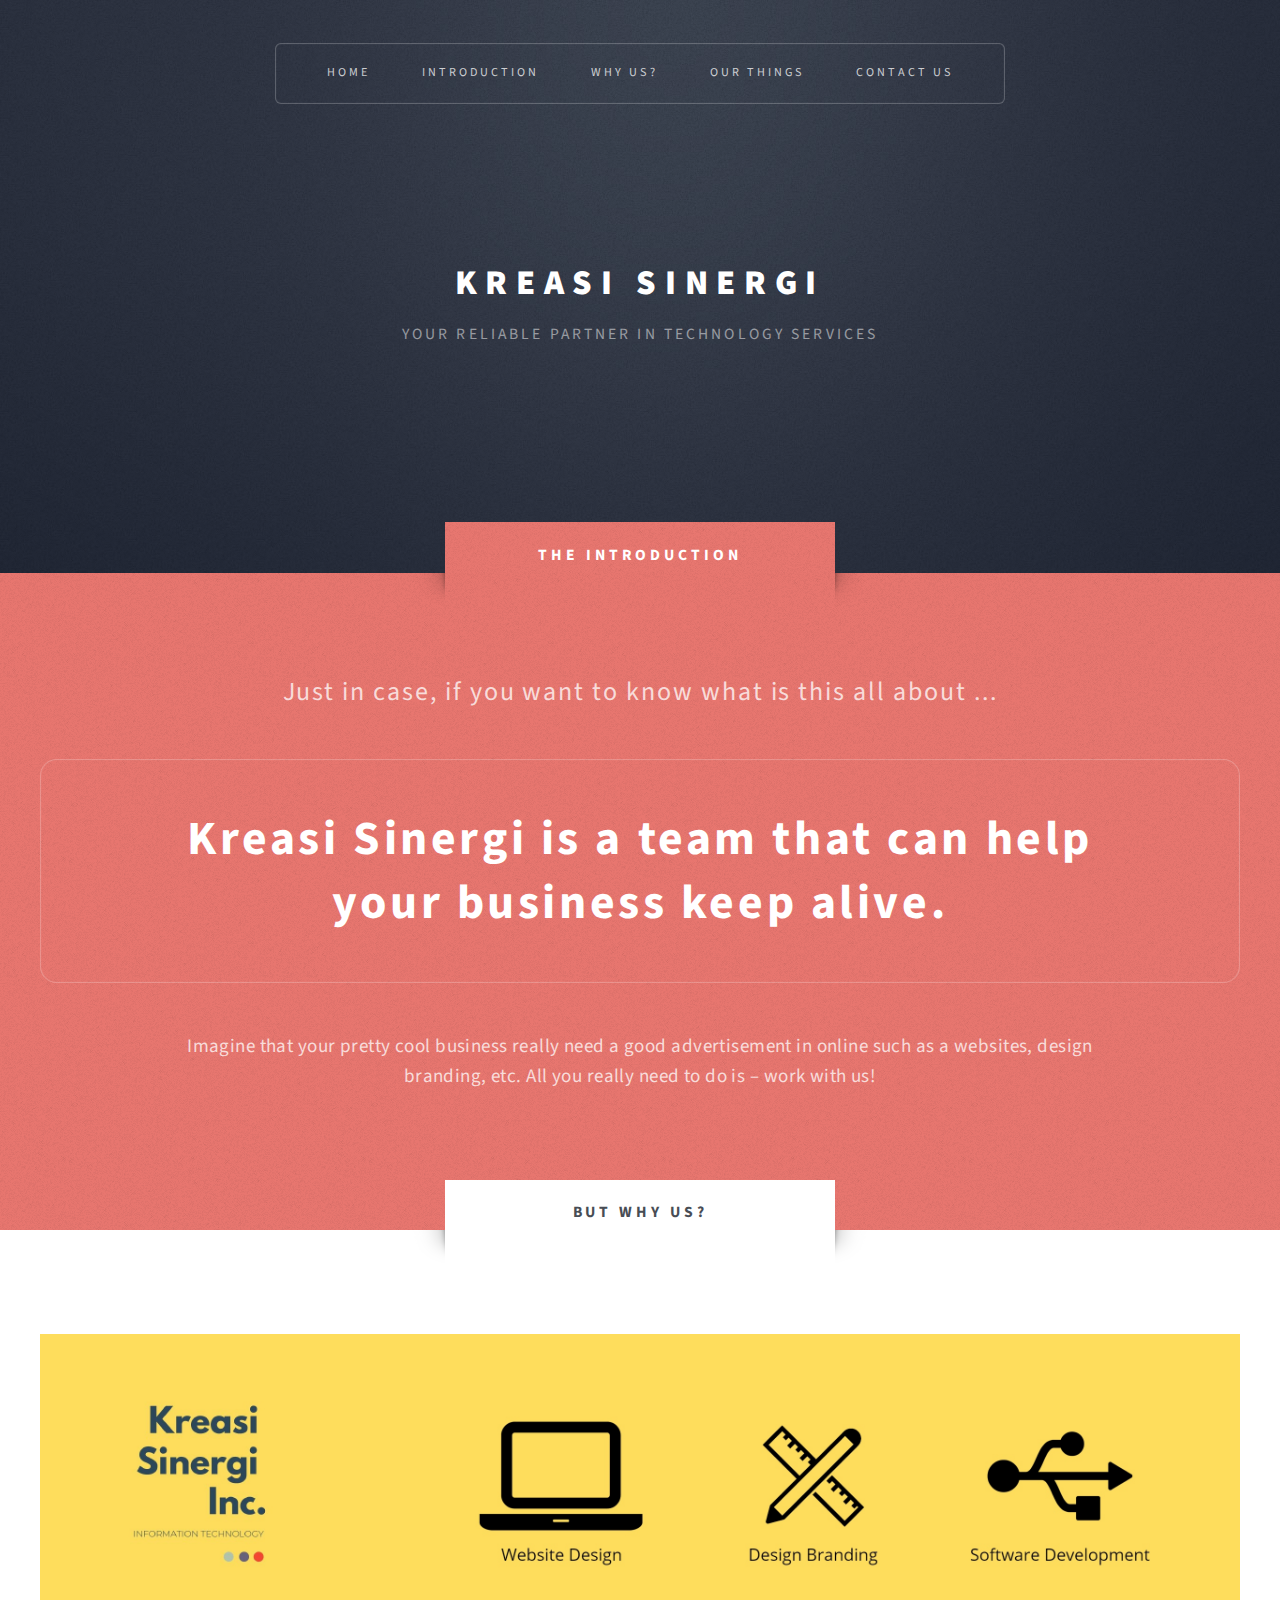
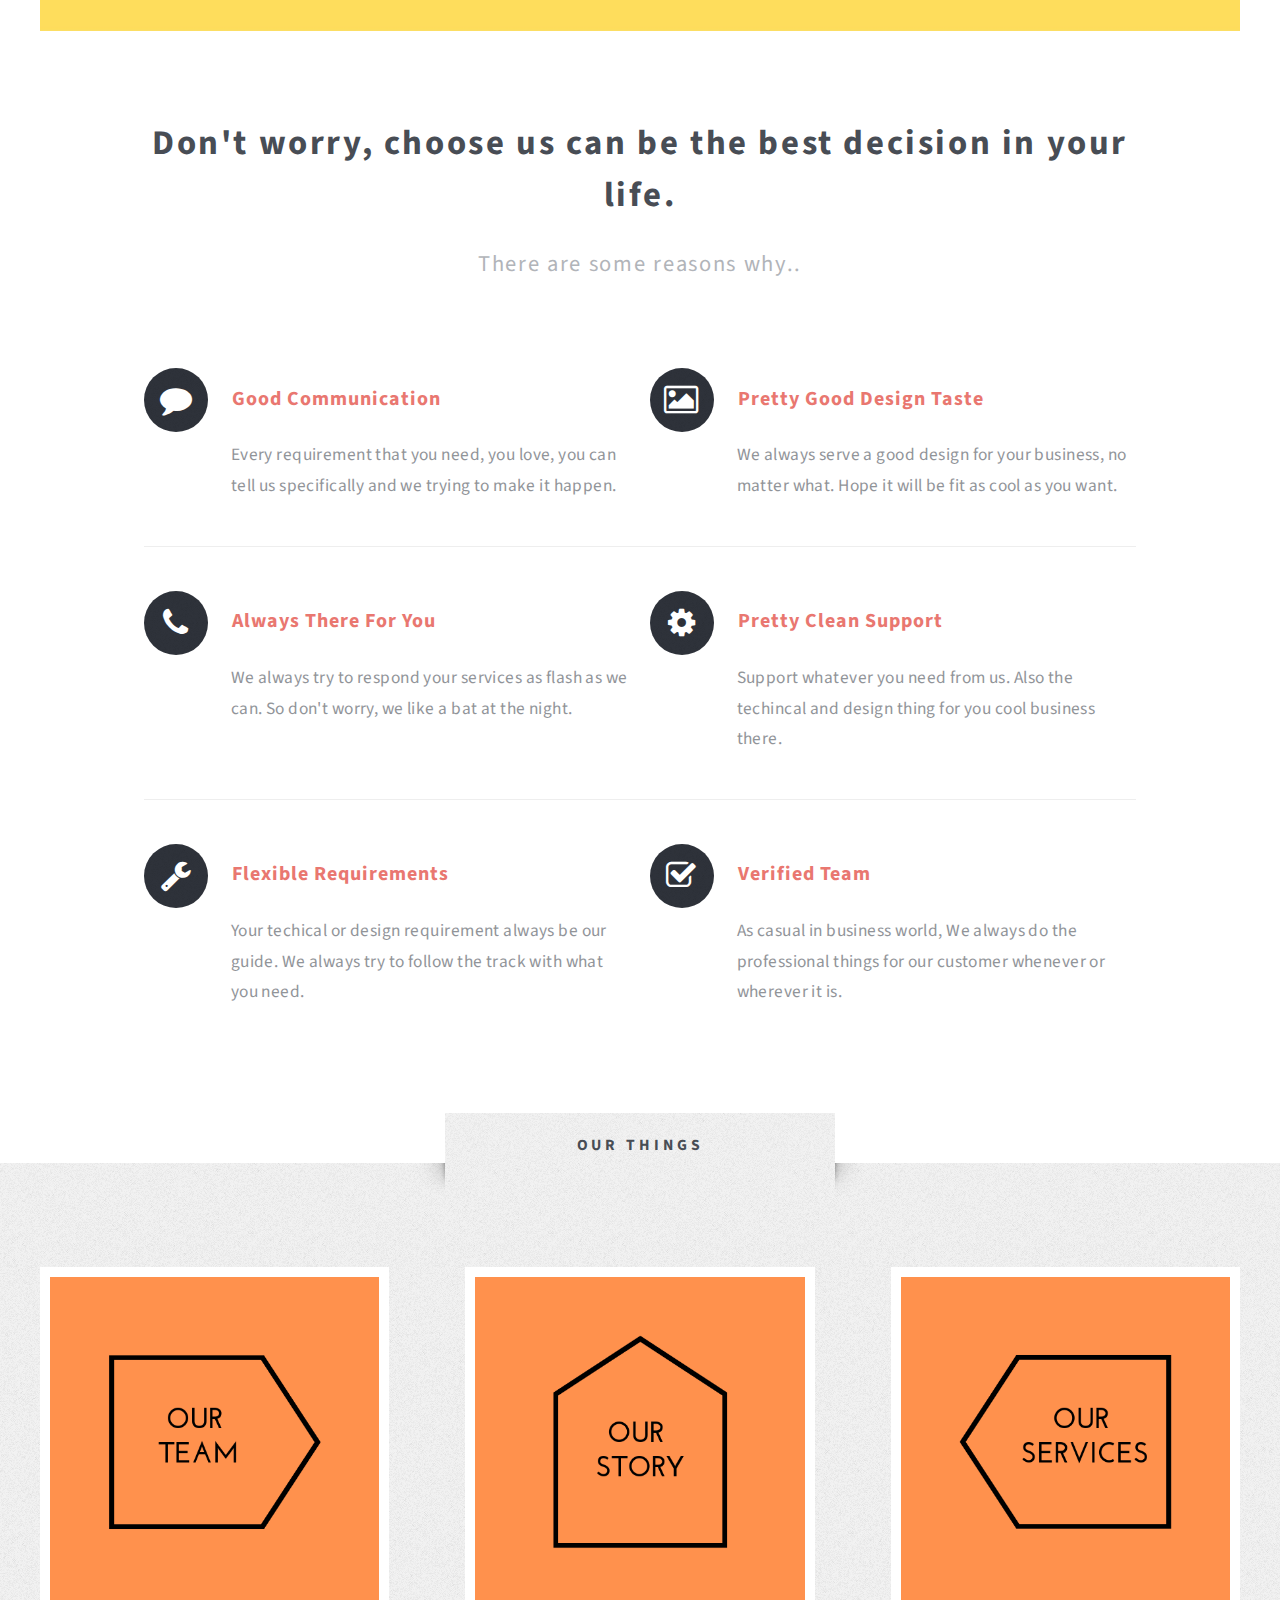
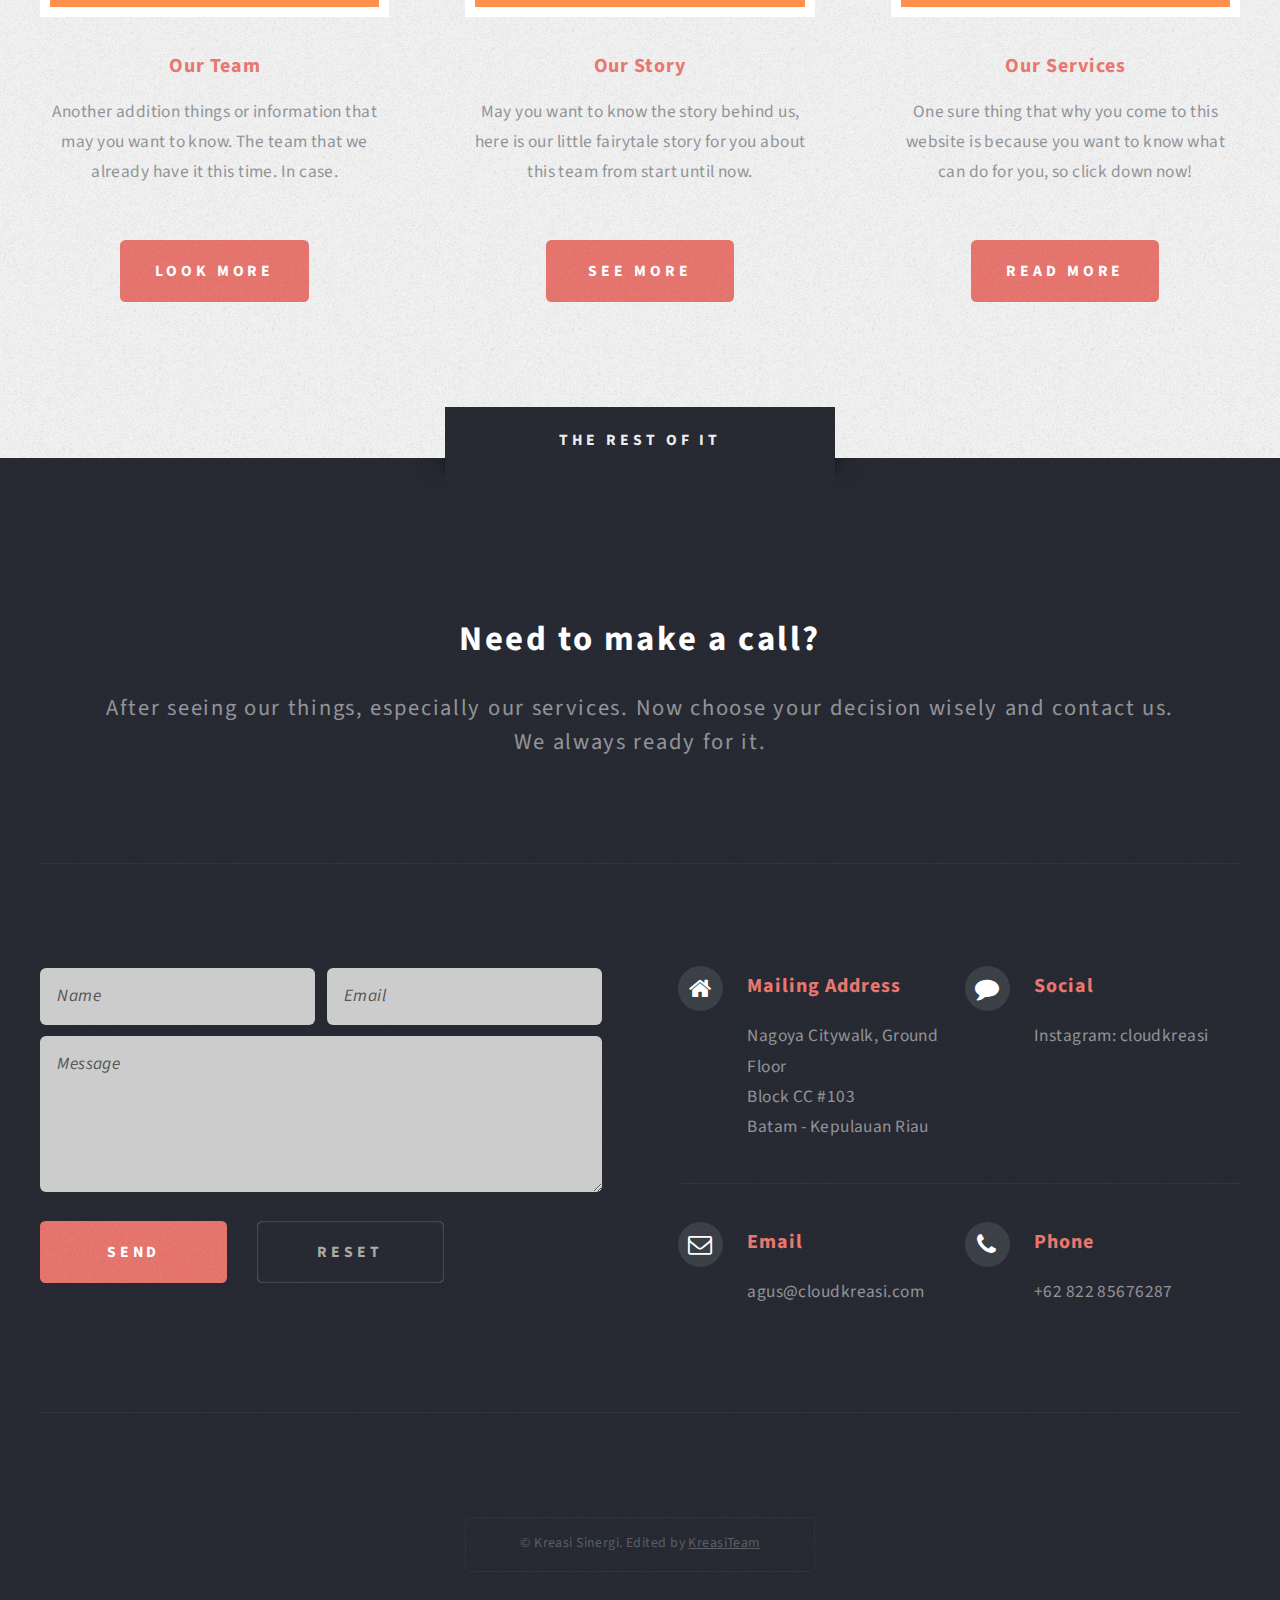
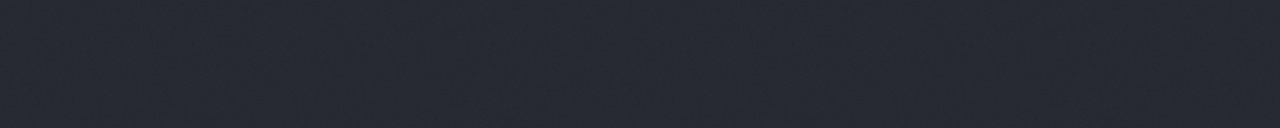
<file: index.html>
<!DOCTYPE HTML>
<html>
	<head>
		<title>Kreasi Sinergi - Your reliable Partner</title>
		<meta http-equiv="content-type" content="text/html; charset=utf-8" />
		<meta name="description" content="" />
		<meta name="keywords" content="" />
		<link href="http://fonts.googleapis.com/css?family=Source+Sans+Pro:400,400italic,700,900" rel="stylesheet" />
		<script src="js/jquery-1.9.1.min.js"></script>
		<script src="css/5grid/init.js?use=mobile,desktop,1000px&amp;mobileUI=1&amp;mobileUI.theme=none&amp;mobileUI.titleBarHeight=0"></script>
		<script src="js/jquery.dropotron-1.2.js"></script>
		<script src="js/init.js"></script>
		<noscript>
			<link rel="stylesheet" href="css/5grid/core.css" />
			<link rel="stylesheet" href="css/5grid/core-desktop.css" />
			<link rel="stylesheet" href="css/5grid/core-1200px.css" />
			<link rel="stylesheet" href="css/5grid/core-noscript.css" />
			<link rel="stylesheet" href="css/style.css" />
			<link rel="stylesheet" href="css/style-desktop.css" />
		</noscript>
		<!--[if lte IE 8]><link rel="stylesheet" href="css/ie8.css" /><![endif]-->
	</head>
	<body class="homepage">

		<!-- Header Wrapper -->
			<div id="header-wrapper" class="wrapper">
				<div class="5grid-layout">
					<div class="row">
						<div class="12u">
						
							<!-- Header -->
								<div id="header">
									
									<!-- Logo -->
										<div id="logo">
											<h1><a href="#" class="mobileUI-site-name">Kreasi Sinergi</a></h1>
											<span class="byline">Your reliable partner in technology services</span>
										</div>
									<!-- /Logo -->
									
									<!-- Nav -->
										<nav id="nav" class="mobileUI-site-nav">
											<ul>
												<li class="current_page_item"><a href="index.html">Home</a></li>
												<li><a href="#intro">Introduction</a></li>
												<li><a href="#main">Why Us?</a></li>
												<li><a href="#highlights">Our Things</a></li>
												<li><a href="#footer">Contact Us</a></li>
											</ul>
										</nav>
									<!-- /Nav -->

								</div>
							<!-- /Header -->

						</div>
					</div>
				</div>
			</div>
		<!-- /Header Wrapper -->
		
		<!-- Intro Wrapper -->
			<div id="intro-wrapper" class="wrapper wrapper-style1">
				<div class="title">The Introduction</div>
				<div class="5grid-layout">
					<div class="row">
						<div class="12u">
							
							<!-- Intro -->
								<section id="intro">
									<p class="style1">Just in case, if you want to know what is this all about ...</p>
									<p class="style2">
										Kreasi Sinergi is a team that can help <br class="mobileUI-blank" />
										your business keep alive.</a>
									</p>
									<p class="style3">Imagine that your pretty cool business really need a good advertisement in online such as a websites, design branding, etc. All you really need to do is &ndash; work with us!</p>
									<!--
									<p class="style3">Mauris tellus lacus, tincidunt eget mattis at, laoreet vel velit. 
									Aliquam diam ante, aliquet sit amet vulputate lorem at placerat at nisl. 
									Maecenas et gravida ligula sed lacus euismod tincidunt nullam eget justo orci.</p>
									-->
									
								</section>
							<!-- /Intro -->
							
						</div>
					</div>
				</div>
			</div>
		<!-- /Intro Wrapper -->
		
		<!-- Main Wrapper -->
			<div class="wrapper wrapper-style2">
				<div class="title">But why us?</div>
				<div class="5grid-layout">
					<div class="row">
						<div class="12u">
							
							<!-- Main -->
								<div id="main">
									
									<!-- Image -->
										<a href="http://fav.me/d5pjw3g" class="image image-featured">
											<img src="images/banner3.jpg" alt="" />
										</a>
									<!-- /Image -->
									
									<!-- Features -->
										<section id="features">
											<header class="style1">
												<h2>Don't worry, choose us can be the best decision in your life.</h2>
												<p class="byline">There are some reasons why..</p>
											</header>
											<div class="feature-list">
												<div class="5grid">
													<div class="row">
														<div class="6u">
															<section>
																<h3 class="icon icon-comment">Good Communication</h3>
																<p>Every requirement that you need, you love, you can tell us specifically and we trying to make it happen.</p>
															</section>
														</div>
														<div class="6u">
															<section>
																<h3 class="icon icon-picture">Pretty Good Design Taste</h3>
																<p>We always serve a good design for your business, no matter what. Hope it will be fit as cool as you want.</p>
															</section>
														</div>
													</div>
													<div class="row">
														<div class="6u">
															<section>
																<h3 class="icon icon-phone">Always There For You</h3>
																<p>We always try to respond your services as flash as we can. So don't worry, we like a bat at the night.</p>
															</section>
														</div>
														<div class="6u">
															<section>
																<h3 class="icon icon-cog">Pretty Clean Support</h3>
																<p>Support whatever you need from us. Also the techincal and design thing for you cool business there.</p>
															</section>
														</div>
													</div>
													<div class="row">
														<div class="6u">
															<section>
																<h3 class="icon icon-wrench">Flexible Requirements</h3>
																<p>Your techical or design requirement always be our guide. We always try to follow the track with what you need.</p>
															</section>
														</div>
														<div class="6u">
															<section>
																<h3 class="icon icon-check">Verified Team</h3>
																<p>As casual in business world, We always do the professional things for our customer whenever or wherever it is.</p>
															</section>
														</div>
													</div>
												</div>
											</div>
											
										</section>
									<!-- /Features -->
									
								</div>
							<!-- /Main -->
							
						</div>
					</div>
				</div>
			</div>
		<!-- /Main Wrapper -->
		
		<!-- Highlights Wrapper -->
			<div class="wrapper wrapper-style3">
				<div class="title">Our Things</div>
				<div class="5grid-layout">
					<div class="row">
						<div class="12u">
							
							<!-- Highlights -->
								<div id="highlights">
									<div class="5grid">
										<div class="row">
											<div class="4u">
												<section class="highlight highlight-one">
													<a href="ourTeam.html" class="image image-full"><img src="images/6.png" alt="" /></a>
													<h3><a href="ourTeam.html">Our Team</a></h3>
													<p>Another addition things or information that may you want to know. The team that we already have it this time. In case.</p>
													<ul class="actions">
														<li><a href="ourTeam.html" class="button button-style1">Look More</a></li>
													</ul>
												</section>
											</div>
											<div class="4u">
												<section class="highlight highlight-two">
													<a href="ourStory.html" class="image image-full"><img src="images/7.png" alt="" /></a>
													<h3><a href="ourStory.html">Our Story</a></h3>
													<p>May you want to know the story behind us, here is our little fairytale story for you about this team from start until now.</p>
													<ul class="actions">
														<li><a href="ourStory.html" class="button button-style1">See More</a></li>
													</ul>
												</section>
											</div>
											<div class="4u">
												<section class="highlight highlight-three">
													<a href="ourWorks.html" class="image image-full"><img src="images/5.png" alt="" /></a>
													<h3><a href="ourWorks.html">Our Services</a></h3>
													<p>One sure thing that why you come to this website is because you want to know what can do for you, so click down now!</p>
													<ul class="actions">
														<li><a href="ourWorks.html" class="button button-style1">Read More</a></li>
													</ul>
												</section>
											</div>
										</div>
									</div>
								</div>
							<!-- /Highlights -->
							
						</div>
					</div>
				</div>
			</div>
		<!-- /Highlights Wrapper -->

		<!-- Footer Wrapper -->
			<div id="footer-wrapper" class="wrapper">
				<div class="title">The Rest Of It</div>
				<div class="5grid-layout">
					<div class="row">
						<div class="12u">

							<!-- Footer -->
								<div id="footer">
									<header class="style1">
										<h2>Need to make a call?</h2>
										<p class="byline">
											After seeing our things, especially our services. Now choose your decision wisely and contact us.<br />
											We always ready for it.
										</p>
									</header>
									<hr />
									<div class="5grid">
										<div class="row">
											<div class="6u">

												<!-- Contact Form -->
													<section class="footer-one">
														<form method="post" action="#">
															<div class="5grid">
																<div class="row">
																	<div class="6u">
																		<input type="text" class="text" name="name" id="contact-name" placeholder="Name" />
																	</div>
																	<div class="6u">
																		<input type="text" class="text" name="name" id="contact-email" placeholder="Email" />
																	</div>
																</div>
																<div class="row">
																	<div class="12u">
																		<textarea name="message" id="contact-message" placeholder="Message"></textarea>
																	</div>
																</div>
																<div class="row">
																	<div class="12u">
																		<ul class="actions">
																			<li><input type="submit" class="button button-style1" value="Send" /></li>
																			<li><input type="reset" class="button button-style2" value="Reset" /></li>
																		</ul>
																	</div>
																</div>
															</div>
														</form>
													</section>
												<!-- /Contact Form -->

											</div>
											<div class="6u">
											
												<!-- Contacts -->
													<section class="footer-two">
														<div class="feature-list feature-list-small">
															<div class="5grid">
																<div class="row">
																	<div class="6u">
																		<section>
																			<h3 class="icon icon-home">Mailing Address</h3>
																			<p>
																				Nagoya Citywalk, Ground Floor<br />
																				Block CC #103<br />
																				Batam - Kepulauan Riau
																			</p>
																		</section>
																	</div>
																	<div class="6u">
																		<section>
																			<h3 class="icon icon-comment">Social</h3>
																			<p>
																				<p href="">Instagram: cloudkreasi</p><br />
																				<a href="http://dribbble.com/n33"></a><br />
																				<a href="#"></a>
																			</p>
																		</section>
																	</div>
																</div>
																<div class="row">
																	<div class="6u">
																		<section>
																			<h3 class="icon icon-envelope">Email</h3>
																			<p>
																				<p href="#">agus@cloudkreasi.com</p>
																			</p>
																		</section>
																	</div>
																	<div class="6u">
																		<section>
																			<h3 class="icon icon-phone">Phone</h3>
																			<p>
																				+62 822 85676287
																			</p>
																		</section>
																	</div>
																</div>
															</div>
														</div>
													</section>
												<!-- /Contacts -->
													
											</div>
										</div>
									</div>
									<hr />
								</div>
							<!-- /Footer -->

							<!-- Copyright -->
								<div id="copyright">
									<span>
										&copy; Kreasi Sinergi. Edited by <a href="http://ineedchemicalx.deviantart.com/">KreasiTeam</a> <a href="http://www.html5xcss3.com" target="_blank"></a><a href="http://html5up.net/"></a>
									</span>
								</div>
							<!-- /Copyright -->
						
						</div>
					</div>
				</div>
			</div>
		<!-- /Footer Wrapper -->

	</body>
</html>
</file>
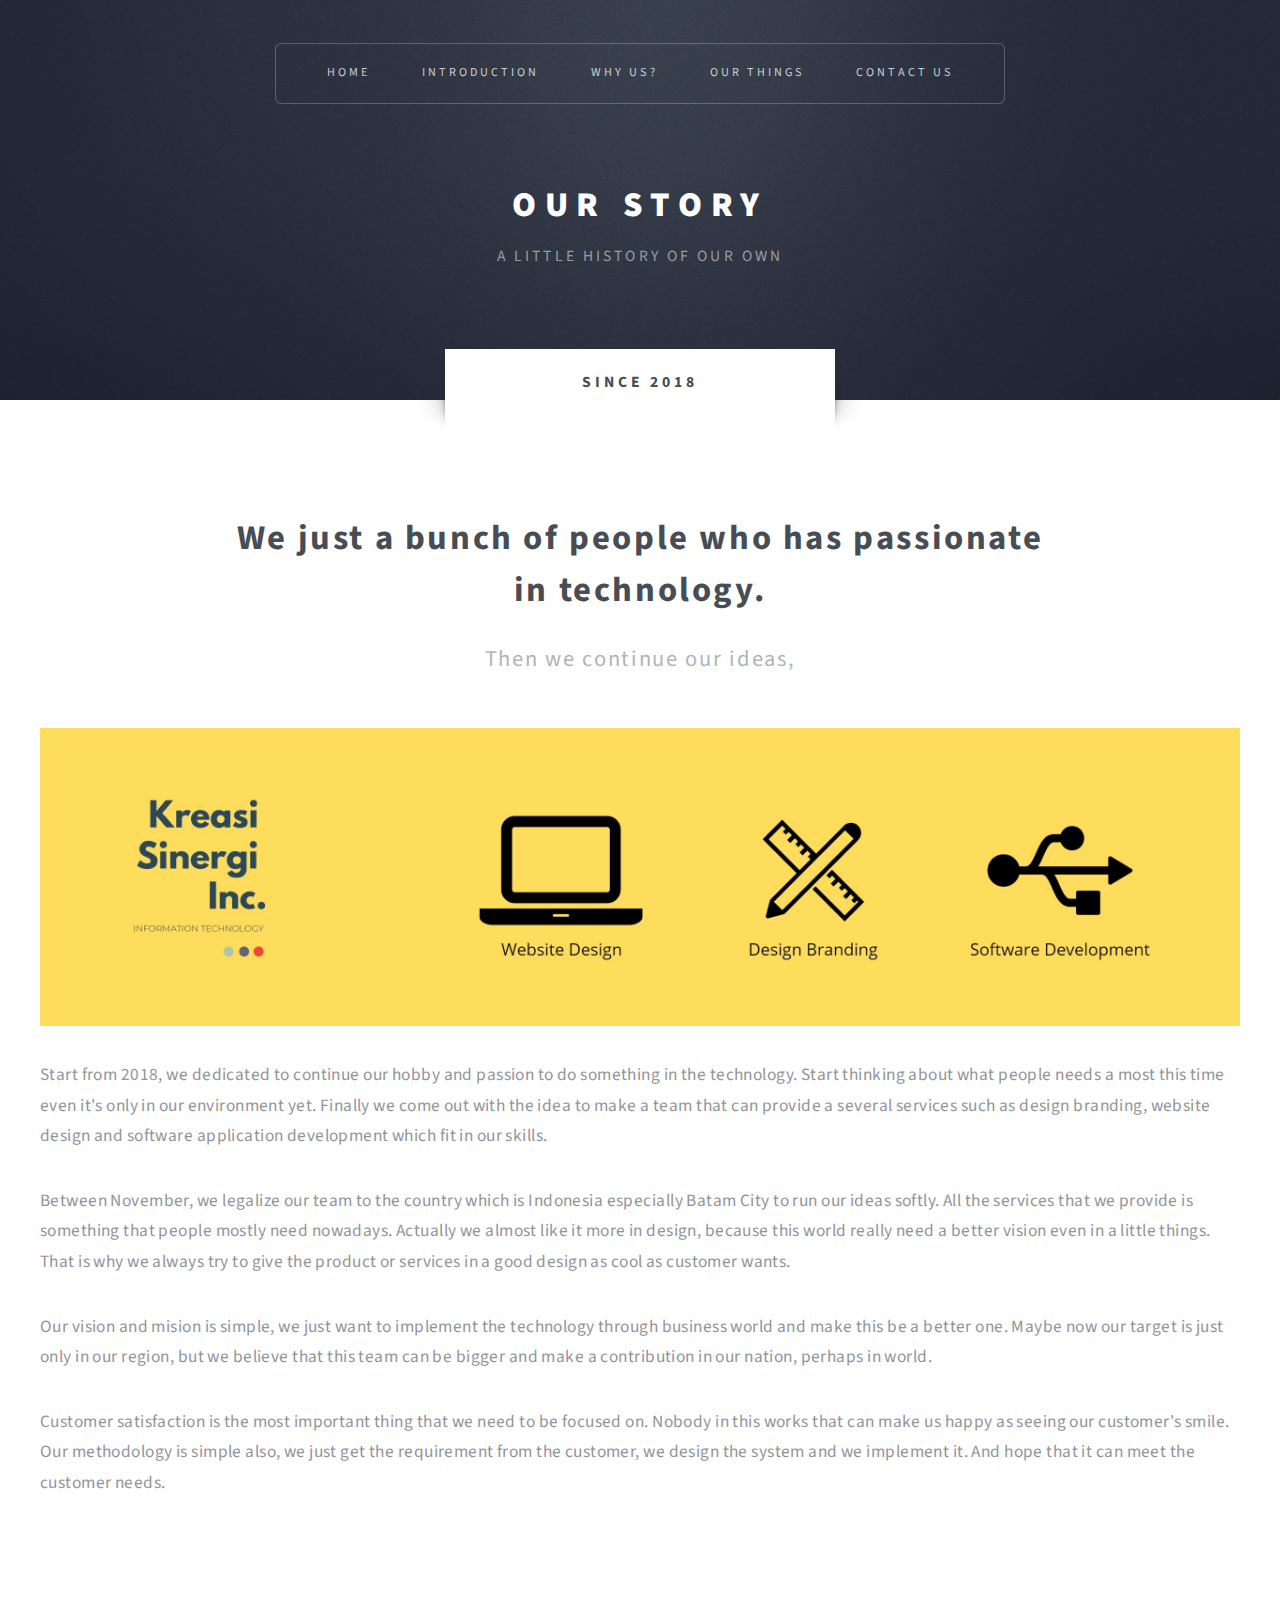
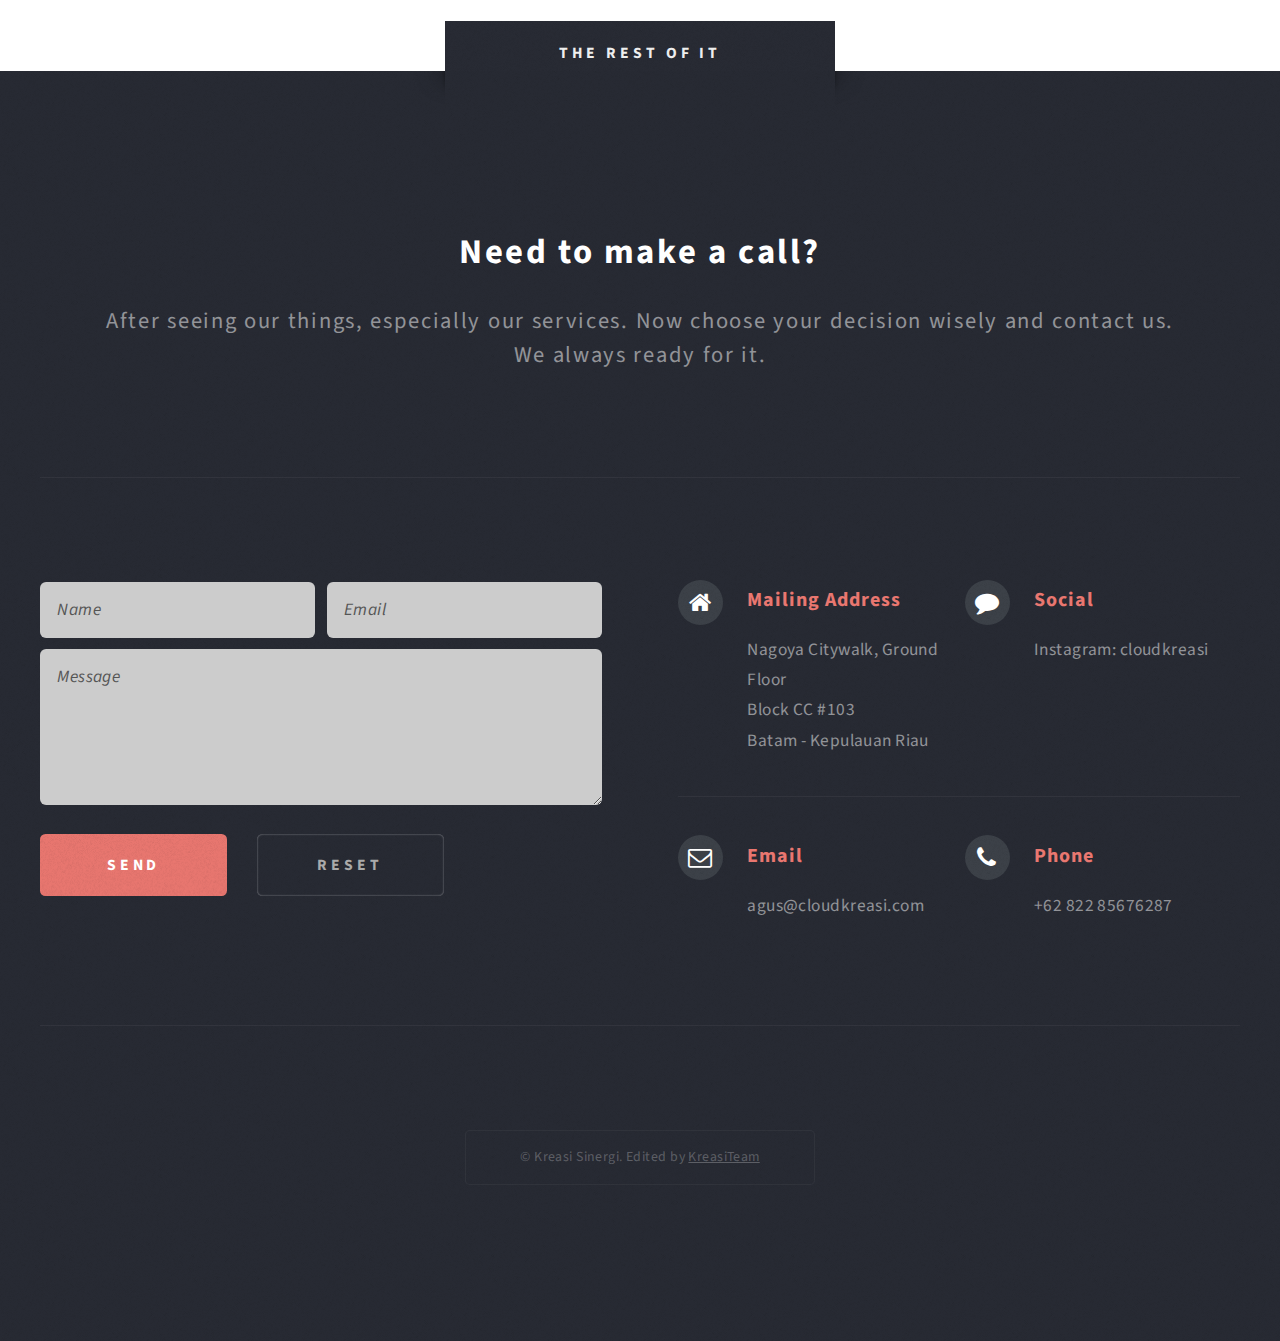
<file: ourStory.html>
<!DOCTYPE HTML>

<html>
	<head>
		<title>Kreasi Sinergi - Our Story</title>
		<meta http-equiv="content-type" content="text/html; charset=utf-8" />
		<meta name="description" content="" />
		<meta name="keywords" content="" />
		<link href="http://fonts.googleapis.com/css?family=Source+Sans+Pro:400,400italic,700,900" rel="stylesheet" />
		<script src="js/jquery-1.9.1.min.js"></script>
		<script src="css/5grid/init.js?use=mobile,desktop,1000px&amp;mobileUI=1&amp;mobileUI.theme=none&amp;mobileUI.titleBarHeight=0"></script>
		<script src="js/jquery.dropotron-1.2.js"></script>
		<script src="js/init.js"></script>
		<noscript>
			<link rel="stylesheet" href="css/5grid/core.css" />
			<link rel="stylesheet" href="css/5grid/core-desktop.css" />
			<link rel="stylesheet" href="css/5grid/core-1200px.css" />
			<link rel="stylesheet" href="css/5grid/core-noscript.css" />
			<link rel="stylesheet" href="css/style.css" />
			<link rel="stylesheet" href="css/style-desktop.css" />
		</noscript>
		<!--[if lte IE 8]><link rel="stylesheet" href="css/ie8.css" /><![endif]-->
	</head>
	<body class="right-sidebar">

		<!-- Header Wrapper -->
			<div id="header-wrapper" class="wrapper">
				<div class="5grid-layout">
					<div class="row">
						<div class="12u">
						
							<!-- Header -->
								<div id="header">
									
									<!-- Logo -->
										<div id="logo">
											<h1><a href="#" class="mobileUI-site-name">Our Story</a></h1>
											<span class="byline">A little history of our own</span>
										</div>
									<!-- /Logo -->
									
									<!-- Nav -->
										<nav id="nav" class="mobileUI-site-nav">
											<ul>
												<li class="current_page_item"><a href="index.html">Home</a></li>
												<li><a href="index.html">Introduction</a></li>
												<li><a href="index.html">Why Us?</a></li>
												<li><a href="index.html">Our Things</a></li>
												<li><a href="index.html">Contact Us</a></li>
											</ul>
										</nav>
									<!-- /Nav -->

								</div>
							<!-- /Header -->

						</div>
					</div>
				</div>
			</div>
		<!-- /Header Wrapper -->
		
		<!-- Main Wrapper -->
			<div class="wrapper wrapper-style2">
				<div class="title">Since 2018</div>
				<div class="5grid-layout">
					<div class="row">
						<div class="12u">
							
							<!-- Main -->
								<div id="main">
									<div class="5grid">
										<div class="row">
											<div class="12u mobileUI-main-content">
											
												<!-- Content -->
													<div id="content">
														<article class="is is-post">
															<header class="style1">
																<h2>We just a bunch of people who has passionate <br class="mobileUI-blank" />in technology.</h2>
																<span class="byline">Then we continue our ideas,</span>
															</header>
															<a href="http://fav.me/d5pjw3g" class="image image-featured">
																<img src="images/banner3.jpg" alt="" />
															</a>
															<p>Start from 2018, we dedicated to continue our hobby and passion to do something in the technology. Start thinking about what people needs a most this time even it's only in our environment yet. Finally we come out with the idea to make a team that can provide a several services such as design branding, website design and software application development which fit in our skills.</p>
															<p>Between November, we legalize our team to the country which is Indonesia especially Batam City to run our ideas softly. All the services that we provide is something that people mostly need nowadays. Actually we almost like it more in design, because this world really need a better vision even in a little things. That is why we always try to give the product or services in a good design as cool as customer wants. </p>
															<p>Our vision and mision is simple, we just want to implement the technology through business world and make this be a better one. Maybe now our target is just only in our region, but we believe that this team can be bigger and make a contribution in our nation, perhaps in world. </p>
															<p>Customer satisfaction is the most important thing that we need to be focused on. Nobody in this works that can make us happy as seeing our customer's smile. Our methodology is simple also, we just get the requirement from the customer, we design the system and we implement it. And hope that it can meet the customer needs.</p>
														</article>
														
													</div>
												<!-- /Content -->
											
											</div>
										</div>
									</div>
								</div>
							<!-- /Main -->
							
						</div>
					</div>
				</div>
			</div>
		<!-- /Main Wrapper -->

		<!-- Highlights Wrapper -->
			
		<!-- /Highlights Wrapper -->
		
		<!-- Footer Wrapper -->
			<div id="footer-wrapper" class="wrapper">
				<div class="title">The Rest Of It</div>
				<div class="5grid-layout">
					<div class="row">
						<div class="12u">

							<!-- Footer -->
								<div id="footer">
									<header class="style1">
										<h2>Need to make a call?</h2>
										<p class="byline">
											After seeing our things, especially our services. Now choose your decision wisely and contact us.<br />
											We always ready for it.
										</p>
									</header>
									<hr />
									<div class="5grid">
										<div class="row">
											<div class="6u">

												<!-- Contact Form -->
													<section class="footer-one">
														<form method="post" action="#">
															<div class="5grid">
																<div class="row">
																	<div class="6u">
																		<input type="text" class="text" name="name" id="contact-name" placeholder="Name" />
																	</div>
																	<div class="6u">
																		<input type="text" class="text" name="name" id="contact-email" placeholder="Email" />
																	</div>
																</div>
																<div class="row">
																	<div class="12u">
																		<textarea name="message" id="contact-message" placeholder="Message"></textarea>
																	</div>
																</div>
																<div class="row">
																	<div class="12u">
																		<ul class="actions">
																			<li><input type="submit" class="button button-style1" value="Send" /></li>
																			<li><input type="reset" class="button button-style2" value="Reset" /></li>
																		</ul>
																	</div>
																</div>
															</div>
														</form>
													</section>
												<!-- /Contact Form -->

											</div>
											<div class="6u">
											
												<!-- Contacts -->
													<section class="footer-two">
														<div class="feature-list feature-list-small">
															<div class="5grid">
																<div class="row">
																	<div class="6u">
																		<section>
																			<h3 class="icon icon-home">Mailing Address</h3>
																			<p>
																				Nagoya Citywalk, Ground Floor<br />
																				Block CC #103<br />
																				Batam - Kepulauan Riau
																			</p>
																		</section>
																	</div>
																	<div class="6u">
																		<section>
																			<h3 class="icon icon-comment">Social</h3>
																			<p>
																				<p href="">Instagram: cloudkreasi</p><br />
																				<a href="http://dribbble.com/n33"></a><br />
																				<a href="#"></a>
																			</p>
																		</section>
																	</div>
																</div>
																<div class="row">
																	<div class="6u">
																		<section>
																			<h3 class="icon icon-envelope">Email</h3>
																			<p>
																				<p href="#">agus@cloudkreasi.com</p>
																			</p>
																		</section>
																	</div>
																	<div class="6u">
																		<section>
																			<h3 class="icon icon-phone">Phone</h3>
																			<p>
																				+62 822 85676287
																			</p>
																		</section>
																	</div>
																</div>
															</div>
														</div>
													</section>
												<!-- /Contacts -->
													
											</div>
										</div>
									</div>
									<hr />
								</div>
							<!-- /Footer -->

							<!-- Copyright -->
								<div id="copyright">
									<span>
										&copy; Kreasi Sinergi. Edited by <a href="http://ineedchemicalx.deviantart.com/">KreasiTeam</a> <a href="http://www.html5xcss3.com" target="_blank"></a><a href="http://html5up.net/"></a>
									</span>
								</div>
							<!-- /Copyright -->
						
						</div>
					</div>
				</div>
			</div>
		<!-- /Footer Wrapper -->

	</body>
</file>
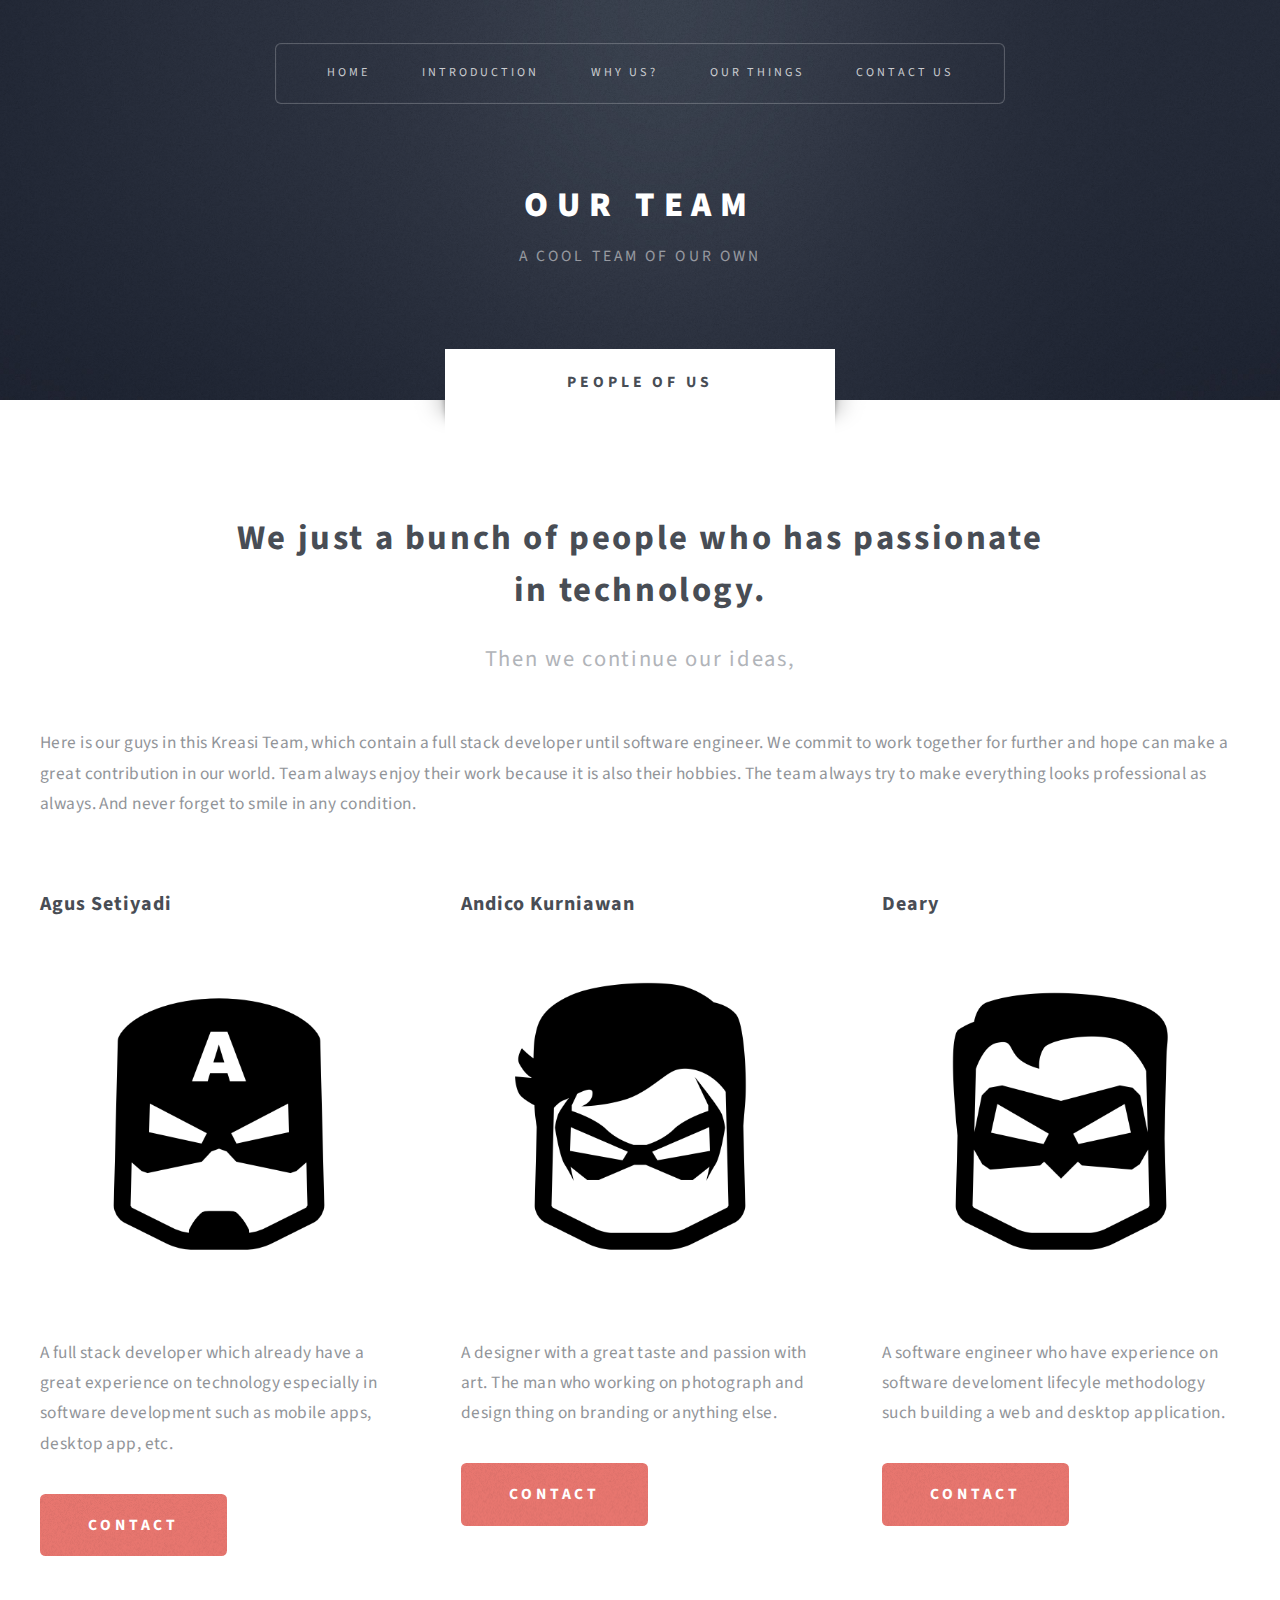
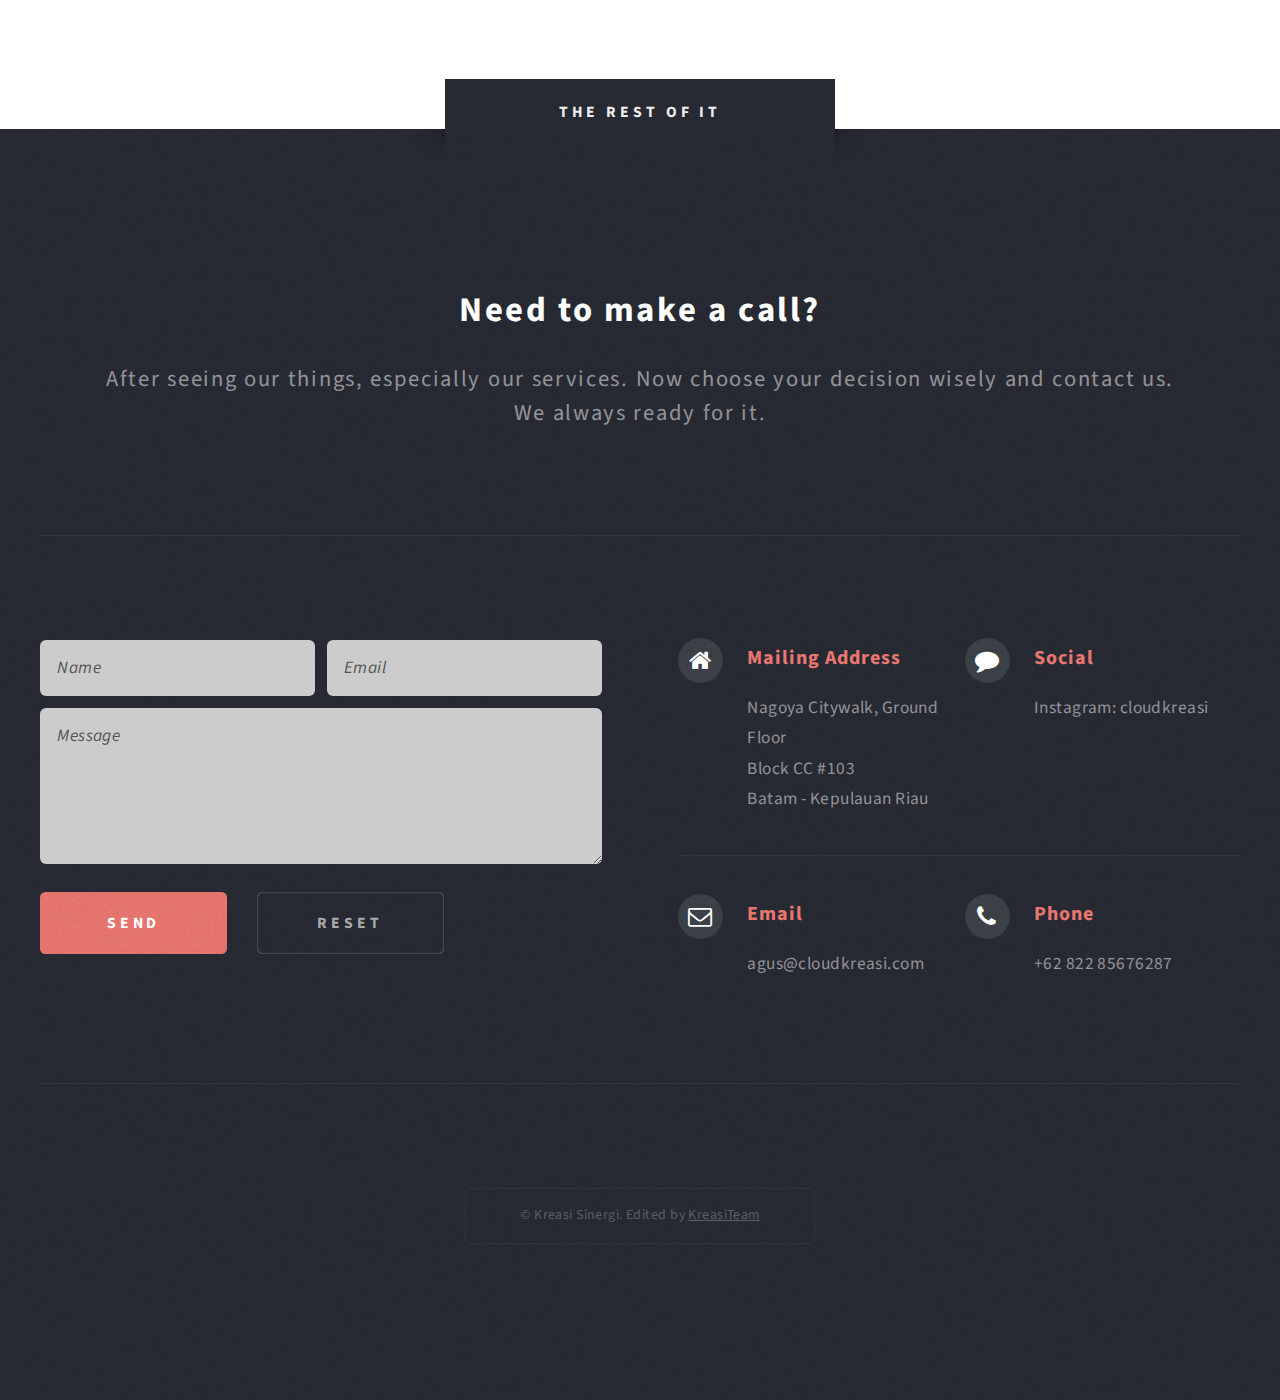
<file: ourTeam.html>
<!DOCTYPE HTML>

<html>
	<head>
		<title>Kreasi Sinergi - Our Team</title>
		<meta http-equiv="content-type" content="text/html; charset=utf-8" />
		<meta name="description" content="" />
		<meta name="keywords" content="" />
		<link href="http://fonts.googleapis.com/css?family=Source+Sans+Pro:400,400italic,700,900" rel="stylesheet" />
		<script src="js/jquery-1.9.1.min.js"></script>
		<script src="css/5grid/init.js?use=mobile,desktop,1000px&amp;mobileUI=1&amp;mobileUI.theme=none&amp;mobileUI.titleBarHeight=0"></script>
		<script src="js/jquery.dropotron-1.2.js"></script>
		<script src="js/init.js"></script>
		<noscript>
			<link rel="stylesheet" href="css/5grid/core.css" />
			<link rel="stylesheet" href="css/5grid/core-desktop.css" />
			<link rel="stylesheet" href="css/5grid/core-1200px.css" />
			<link rel="stylesheet" href="css/5grid/core-noscript.css" />
			<link rel="stylesheet" href="css/style.css" />
			<link rel="stylesheet" href="css/style-desktop.css" />
		</noscript>
		<!--[if lte IE 8]><link rel="stylesheet" href="css/ie8.css" /><![endif]-->
	</head>
	<body class="right-sidebar">

		<!-- Header Wrapper -->
			<div id="header-wrapper" class="wrapper">
				<div class="5grid-layout">
					<div class="row">
						<div class="12u">
						
							<!-- Header -->
								<div id="header">
									
									<!-- Logo -->
										<div id="logo">
											<h1><a href="#" class="mobileUI-site-name">Our Team</a></h1>
											<span class="byline">A cool team of our own</span>
										</div>
									<!-- /Logo -->
									
									<!-- Nav -->
										<nav id="nav" class="mobileUI-site-nav">
											<ul>
												<li class="current_page_item"><a href="index.html">Home</a></li>
												<li><a href="index.html">Introduction</a></li>
												<li><a href="index.html">Why Us?</a></li>
												<li><a href="index.html">Our Things</a></li>
												<li><a href="index.html">Contact Us</a></li>
											</ul>
										</nav>
									<!-- /Nav -->

								</div>
							<!-- /Header -->

						</div>
					</div>
				</div>
			</div>
		<!-- /Header Wrapper -->
		
		<!-- Main Wrapper -->
			<div class="wrapper wrapper-style2">
				<div class="title">People of us</div>
				<div class="5grid-layout">
					<div class="row">
						<div class="12u">
							
							<!-- Main -->
								<div id="main">
									<div class="5grid">
										<div class="row">
											<div class="12u mobileUI-main-content">
											
												<!-- Content -->
													<div id="content">
														<article class="is is-post">
															<header class="style1">
																<h2>We just a bunch of people who has passionate <br class="mobileUI-blank" />in technology.</h2>
																<span class="byline">Then we continue our ideas,</span>
															</header>
															
															<p>Here is our guys in this Kreasi Team, which contain a full stack developer until software engineer. We commit to work together for further and hope can make a great contribution in our world. Team always enjoy their work because it is also their hobbies. The team always try to make everything looks professional as always. And never forget to smile in any condition.</p>
															
														</article>
														<div class="5grid">
															<div class="row">
																<div class="4u">
																	<section class="is is-triple-one">
																		<header>
																			<h2>Agus Setiyadi</h2>
																		</header>
																		<a href="http://fav.me/d5uvswq" class="image image-full"><img src="images/agus.png" alt="" /></a>
																		<p>A full stack developer which already have a great experience on technology especially in software development such as mobile apps, desktop app, etc.</p>
																		<a href="https://www.linkedin.com/in/agussetiyandi/" class="button button-style1">Contact</a>
																	</section>
																</div>
																<div class="4u">
																	<section class="is is-triple-two">
																		<header>
																			<h2>Andico Kurniawan</h2>
																		</header>
																		<a href="http://fav.me/d5qdf2o" class="image image-full"><img src="images/andico.png" alt="" /></a>
																		<p>A designer with a great taste and passion with art. The man who working on photograph and design thing on branding or anything else.</p>
																		<a href="https://www.instagram.com/andicokh/" class="button button-style1">Contact</a>
																	</section>
																</div>
																<div class="4u">
																	<section class="is is-triple-three">
																		<header>
																			<h2>Deary</h2>
																		</header>
																		<a href="http://fav.me/d5qdf2o" class="image image-full"><img src="images/deary.png" alt="" /></a>
																		<p>A software engineer who have experience on software develoment lifecyle methodology such building a web and desktop application.</p>
																		<a href="https://www.linkedin.com/in/deary-herdiano-131150170/" class="button button-style1">Contact</a>
																	</section>
																</div>
															</div>
														</div>
													</div>
												<!-- /Content -->
											
											</div>
										</div>
									</div>
								</div>
							<!-- /Main -->
							
						</div>
					</div>
				</div>
			</div>
		<!-- /Main Wrapper -->

		<!-- Highlights Wrapper -->
			
		<!-- /Highlights Wrapper -->
		
		<!-- Footer Wrapper -->
			<div id="footer-wrapper" class="wrapper">
				<div class="title">The Rest Of It</div>
				<div class="5grid-layout">
					<div class="row">
						<div class="12u">

							<!-- Footer -->
								<div id="footer">
									<header class="style1">
										<h2>Need to make a call?</h2>
										<p class="byline">
											After seeing our things, especially our services. Now choose your decision wisely and contact us.<br />
											We always ready for it.
										</p>
									</header>
									<hr />
									<div class="5grid">
										<div class="row">
											<div class="6u">

												<!-- Contact Form -->
													<section class="footer-one">
														<form method="post" action="#">
															<div class="5grid">
																<div class="row">
																	<div class="6u">
																		<input type="text" class="text" name="name" id="contact-name" placeholder="Name" />
																	</div>
																	<div class="6u">
																		<input type="text" class="text" name="name" id="contact-email" placeholder="Email" />
																	</div>
																</div>
																<div class="row">
																	<div class="12u">
																		<textarea name="message" id="contact-message" placeholder="Message"></textarea>
																	</div>
																</div>
																<div class="row">
																	<div class="12u">
																		<ul class="actions">
																			<li><input type="submit" class="button button-style1" value="Send" /></li>
																			<li><input type="reset" class="button button-style2" value="Reset" /></li>
																		</ul>
																	</div>
																</div>
															</div>
														</form>
													</section>
												<!-- /Contact Form -->

											</div>
											<div class="6u">
											
												<!-- Contacts -->
													<section class="footer-two">
														<div class="feature-list feature-list-small">
															<div class="5grid">
																<div class="row">
																	<div class="6u">
																		<section>
																			<h3 class="icon icon-home">Mailing Address</h3>
																			<p>
																				Nagoya Citywalk, Ground Floor<br />
																				Block CC #103<br />
																				Batam - Kepulauan Riau
																			</p>
																		</section>
																	</div>
																	<div class="6u">
																		<section>
																			<h3 class="icon icon-comment">Social</h3>
																			<p>
																				<p href="">Instagram: cloudkreasi</p><br />
																				<a href="http://dribbble.com/n33"></a><br />
																				<a href="#"></a>
																			</p>
																		</section>
																	</div>
																</div>
																<div class="row">
																	<div class="6u">
																		<section>
																			<h3 class="icon icon-envelope">Email</h3>
																			<p>
																				<p href="#">agus@cloudkreasi.com</p>
																			</p>
																		</section>
																	</div>
																	<div class="6u">
																		<section>
																			<h3 class="icon icon-phone">Phone</h3>
																			<p>
																				+62 822 85676287
																			</p>
																		</section>
																	</div>
																</div>
															</div>
														</div>
													</section>
												<!-- /Contacts -->
													
											</div>
										</div>
									</div>
									<hr />
								</div>
							<!-- /Footer -->

							<!-- Copyright -->
								<div id="copyright">
									<span>
										&copy; Kreasi Sinergi. Edited by <a href="http://ineedchemicalx.deviantart.com/">KreasiTeam</a> <a href="http://www.html5xcss3.com" target="_blank"></a><a href="http://html5up.net/"></a>
									</span>
								</div>
							<!-- /Copyright -->
						
						</div>
					</div>
				</div>
			</div>
		<!-- /Footer Wrapper -->

	</body>
</file>
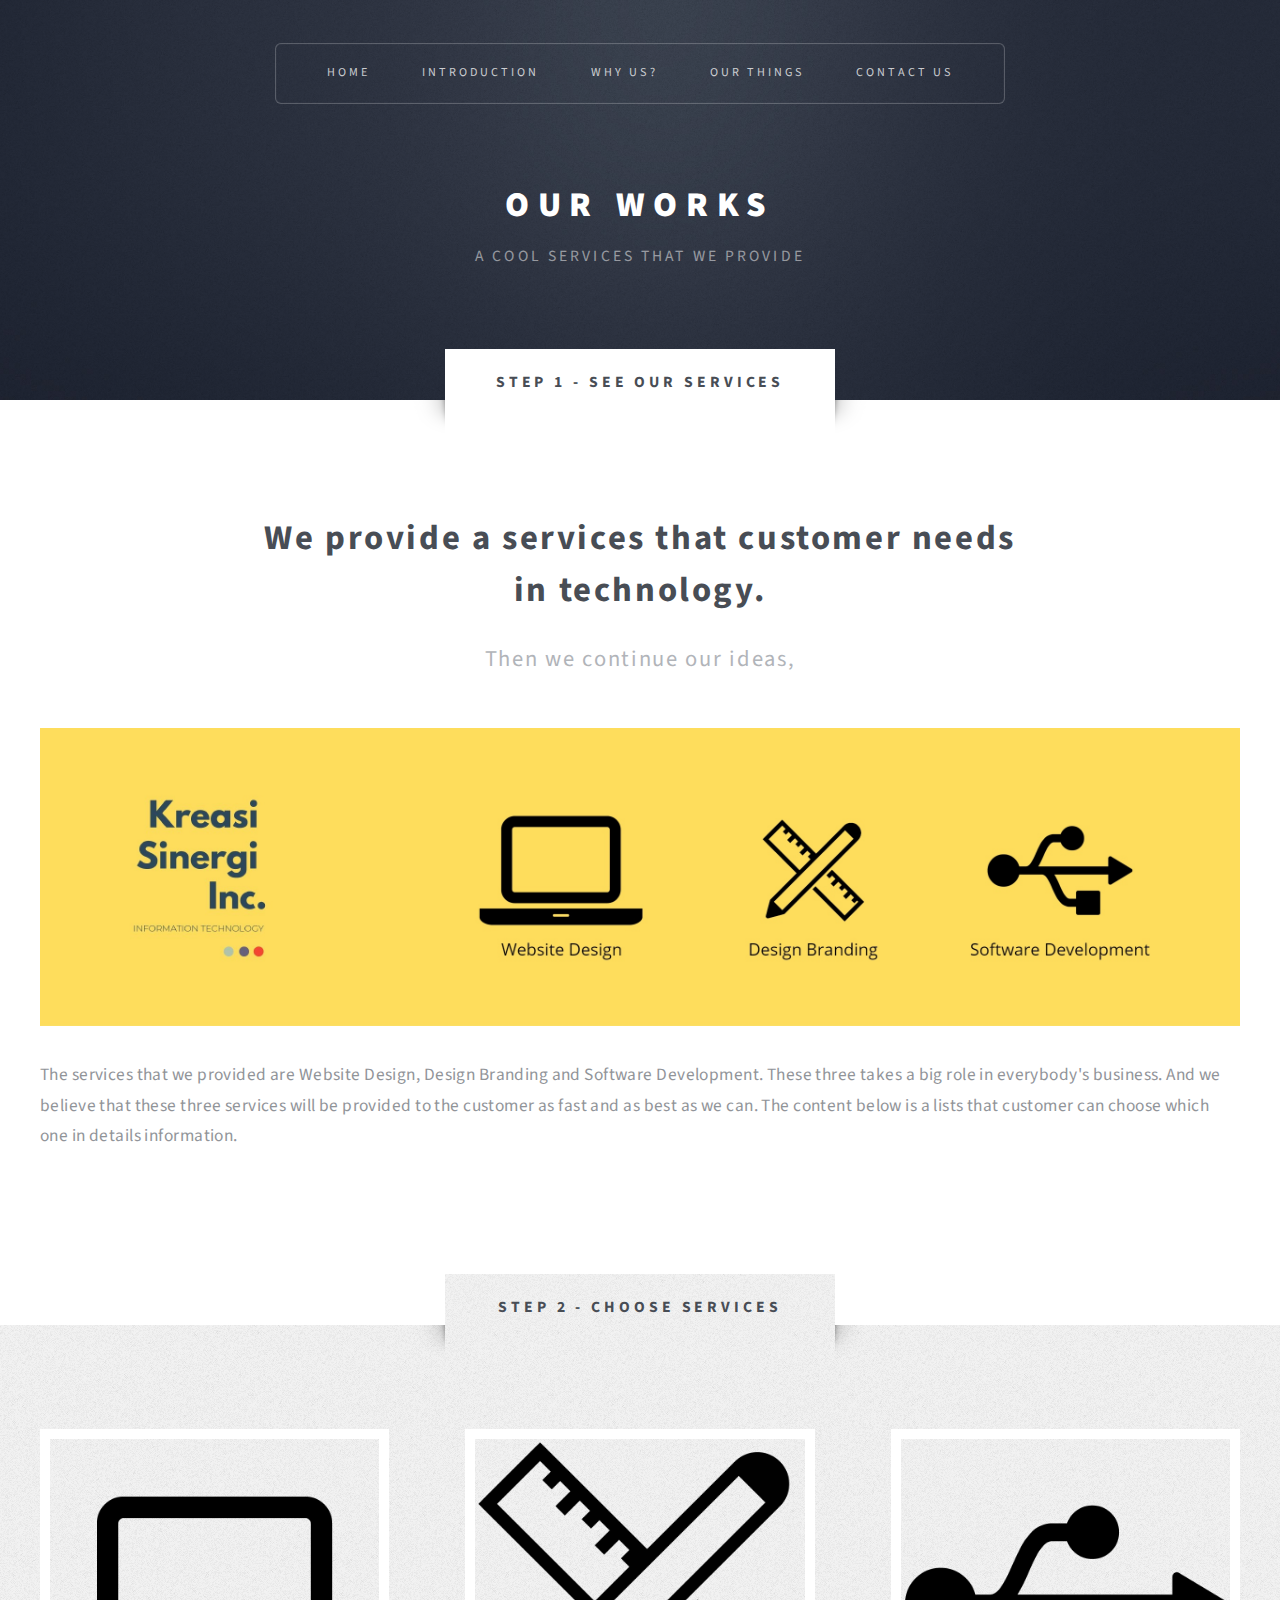
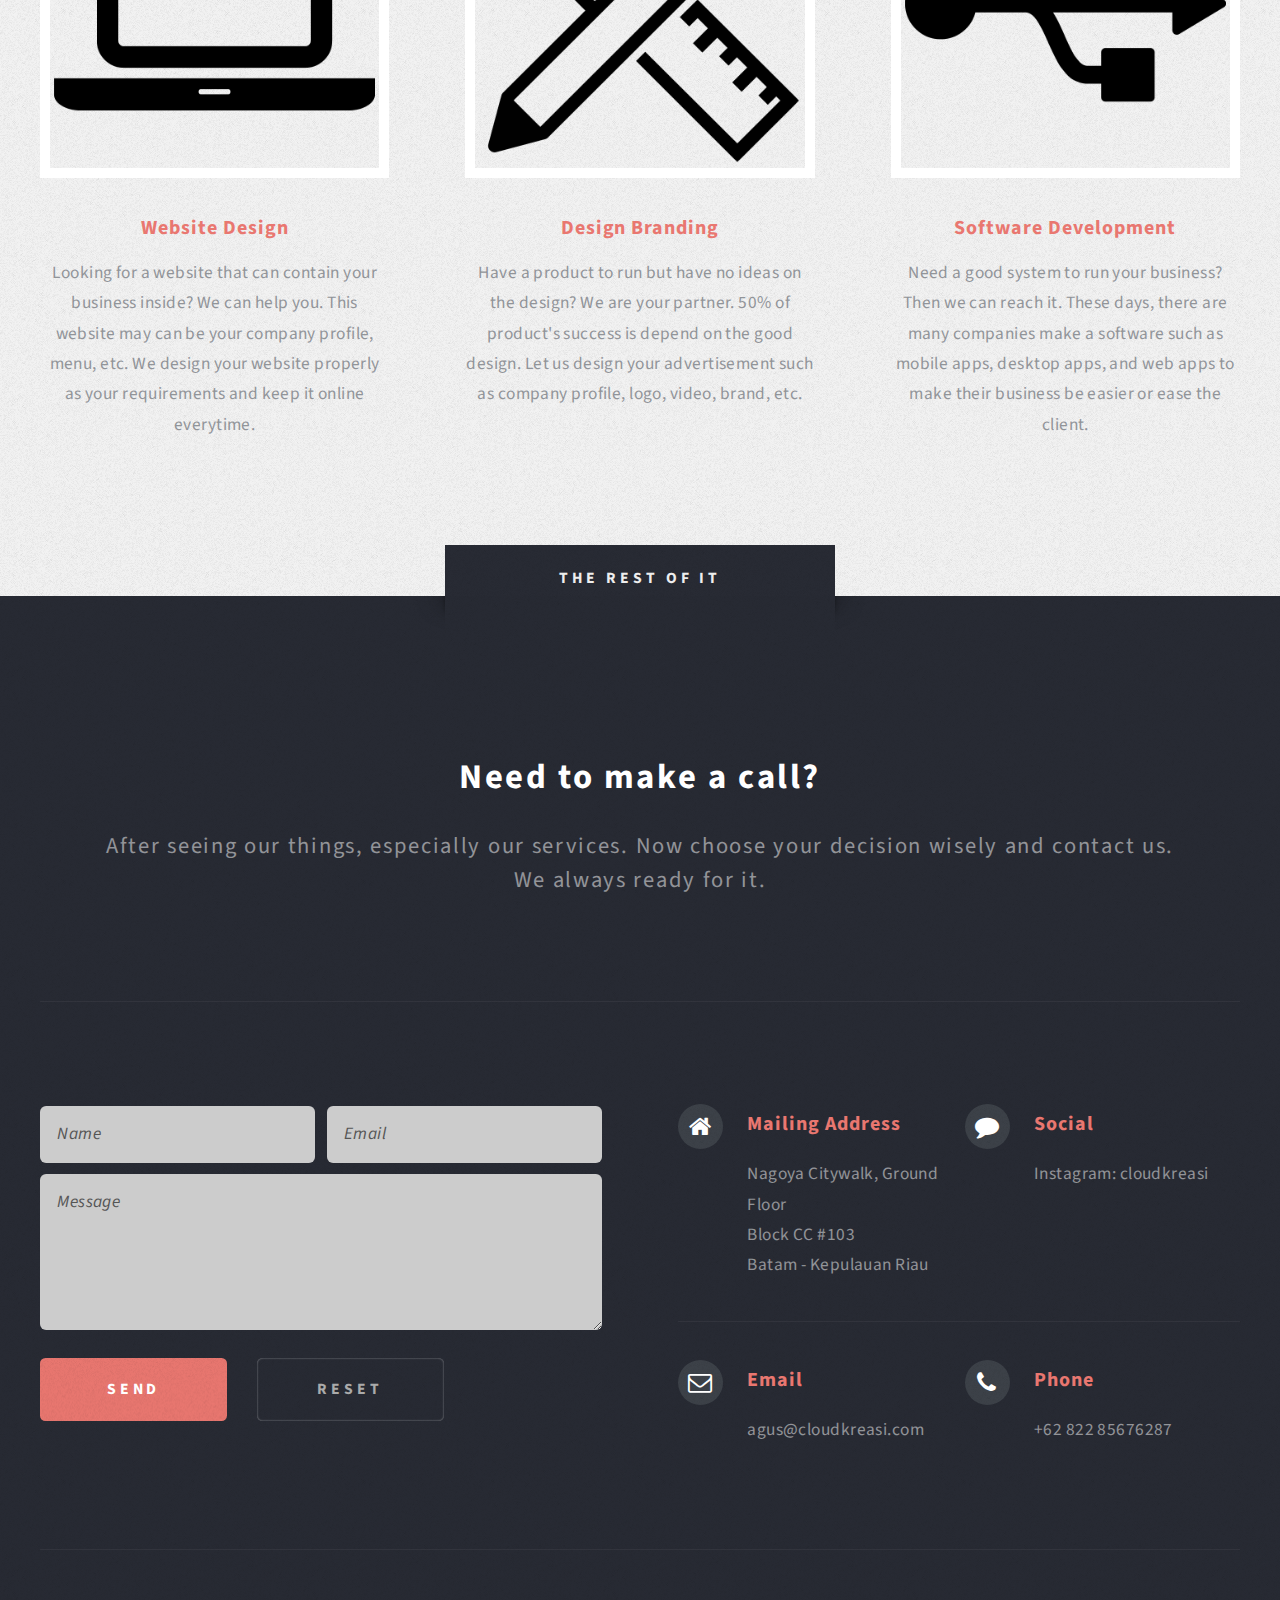
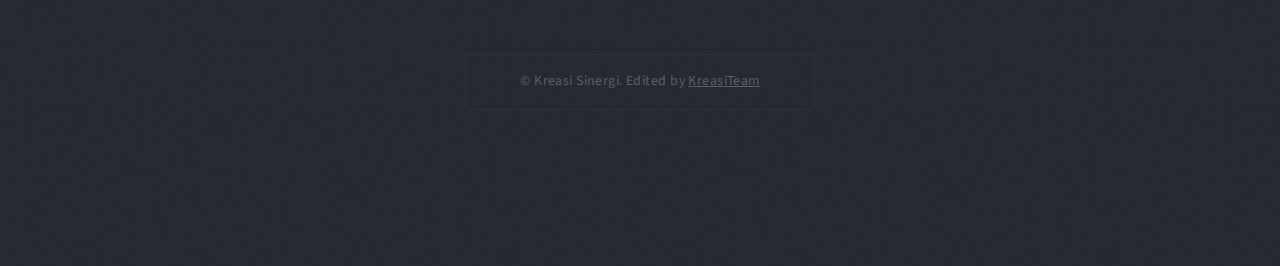
<file: ourWorks.html>
<!DOCTYPE HTML>

<html>
	<head>
		<title>Kreasi Sinergi - Our Works</title>
		<meta http-equiv="content-type" content="text/html; charset=utf-8" />
		<meta name="description" content="" />
		<meta name="keywords" content="" />
		<link href="http://fonts.googleapis.com/css?family=Source+Sans+Pro:400,400italic,700,900" rel="stylesheet" />
		<script src="js/jquery-1.9.1.min.js"></script>
		<script src="css/5grid/init.js?use=mobile,desktop,1000px&amp;mobileUI=1&amp;mobileUI.theme=none&amp;mobileUI.titleBarHeight=0"></script>
		<script src="js/jquery.dropotron-1.2.js"></script>
		<script src="js/init.js"></script>
		<noscript>
			<link rel="stylesheet" href="css/5grid/core.css" />
			<link rel="stylesheet" href="css/5grid/core-desktop.css" />
			<link rel="stylesheet" href="css/5grid/core-1200px.css" />
			<link rel="stylesheet" href="css/5grid/core-noscript.css" />
			<link rel="stylesheet" href="css/style.css" />
			<link rel="stylesheet" href="css/style-desktop.css" />
		</noscript>
		<!--[if lte IE 8]><link rel="stylesheet" href="css/ie8.css" /><![endif]-->
	</head>
	<body class="right-sidebar">

		<!-- Header Wrapper -->
			<div id="header-wrapper" class="wrapper">
				<div class="5grid-layout">
					<div class="row">
						<div class="12u">
						
							<!-- Header -->
								<div id="header">
									
									<!-- Logo -->
										<div id="logo">
											<h1><a href="#" class="mobileUI-site-name">Our Works</a></h1>
											<span class="byline">A cool services that we provide</span>
										</div>
									<!-- /Logo -->
									
									<!-- Nav -->
										<nav id="nav" class="mobileUI-site-nav">
											<ul>
												<li class="current_page_item"><a href="index.html">Home</a></li>
												<li><a href="index.html">Introduction</a></li>
												<li><a href="index.html">Why Us?</a></li>
												<li><a href="index.html">Our Things</a></li>
												<li><a href="index.html">Contact Us</a></li>
											</ul>
										</nav>
									<!-- /Nav -->

								</div>
							<!-- /Header -->

						</div>
					</div>
				</div>
			</div>
		<!-- /Header Wrapper -->
		
		<!-- Main Wrapper -->
			<div class="wrapper wrapper-style2">
				<div class="title">Step 1 - See our services</div>
				<div class="5grid-layout">
					<div class="row">
						<div class="12u">
							
							<!-- Main -->
								<div id="main">
									<div class="5grid">
										<div class="row">
											<div class="12u mobileUI-main-content">
											
												<!-- Content -->
													<div id="content">
														<article class="is is-post">
															<header class="style1">
																<h2>We provide a services that customer needs <br class="mobileUI-blank" />in technology.</h2>
																<span class="byline">Then we continue our ideas,</span>
															</header>
															<a href="http://fav.me/d5pjw3g" class="image image-featured">
																<img src="images/banner3.jpg" alt="" />
															</a>
															<p>The services that we provided are Website Design, Design Branding and Software Development. These three takes a big role in everybody's business. And we believe that these three services will be provided to the customer as fast and as best as we can. The content below is a lists that customer can choose which one in details information. </p>
															
														</article>
														
																</div>
															
												<!-- /Content -->
											
											</div>
										</div>
									</div>
								</div>
							<!-- /Main -->
							
						</div>
					</div>
				</div>
			</div>
		<!-- /Main Wrapper -->

		<!-- Highlights Wrapper -->
			<div class="wrapper wrapper-style3">
				<div class="title">Step 2 - Choose Services</div>
				<div class="5grid-layout">
					<div class="row">
						<div class="12u">
							
							<!-- Highlights -->
								<div id="highlights">
									<div class="5grid">
										<div class="row">
											<div class="4u">
												<section class="highlight highlight-one">
													<a class="image image-full"><img src="images/web.png" alt="" /></a>
													<h3><a href="">Website Design</a></h3>
													<p>Looking for a website that can contain your business inside? We can help you. This website may can be your company profile, menu, etc. We design your website properly as your requirements and keep it online everytime. </p>
													
												</section>
											</div>
											<div class="4u">
												<section class="highlight highlight-two">
													<a class="image image-full"><img src="images/design.png" alt="" /></a>
													<h3><a href="#">Design Branding</a></h3>
													<p>Have a product to run but have no ideas on the design? We are your partner. 50% of product's success is depend on the good design. Let us design your advertisement such as company profile, logo, video, brand, etc.</p>
													
												</section>
											</div>
											<div class="4u">
												<section class="highlight highlight-three">
													<a class="image image-full"><img src="images/usb.png" alt="" /></a>
													<h3><a href="#">Software Development</a></h3>
													<p>Need a good system to run your business? Then we can reach it. These days, there are many companies make a software such as mobile apps, desktop apps, and web apps to make their business be easier or ease the client. </p>
													
												</section>
											</div>
										</div>
									</div>
								</div>
							<!-- /Highlights -->
							
						</div>
					</div>
				</div>
			</div>
		<!-- /Highlights Wrapper -->
		
		<!-- Footer Wrapper -->
			<div id="footer-wrapper" class="wrapper">
				<div class="title">The Rest Of It</div>
				<div class="5grid-layout">
					<div class="row">
						<div class="12u">

							<!-- Footer -->
								<div id="footer">
									<header class="style1">
										<h2>Need to make a call?</h2>
										<p class="byline">
											After seeing our things, especially our services. Now choose your decision wisely and contact us.<br />
											We always ready for it.
										</p>
									</header>
									<hr />
									<div class="5grid">
										<div class="row">
											<div class="6u">

												<!-- Contact Form -->
													<section class="footer-one">
														<form method="post" action="#">
															<div class="5grid">
																<div class="row">
																	<div class="6u">
																		<input type="text" class="text" name="name" id="contact-name" placeholder="Name" />
																	</div>
																	<div class="6u">
																		<input type="text" class="text" name="name" id="contact-email" placeholder="Email" />
																	</div>
																</div>
																<div class="row">
																	<div class="12u">
																		<textarea name="message" id="contact-message" placeholder="Message"></textarea>
																	</div>
																</div>
																<div class="row">
																	<div class="12u">
																		<ul class="actions">
																			<li><input type="submit" class="button button-style1" value="Send" /></li>
																			<li><input type="reset" class="button button-style2" value="Reset" /></li>
																		</ul>
																	</div>
																</div>
															</div>
														</form>
													</section>
												<!-- /Contact Form -->

											</div>
											<div class="6u">
											
												<!-- Contacts -->
													<section class="footer-two">
														<div class="feature-list feature-list-small">
															<div class="5grid">
																<div class="row">
																	<div class="6u">
																		<section>
																			<h3 class="icon icon-home">Mailing Address</h3>
																			<p>
																				Nagoya Citywalk, Ground Floor<br />
																				Block CC #103<br />
																				Batam - Kepulauan Riau
																			</p>
																		</section>
																	</div>
																	<div class="6u">
																		<section>
																			<h3 class="icon icon-comment">Social</h3>
																			<p>
																				<p href="">Instagram: cloudkreasi</p><br />
																				<a href="http://dribbble.com/n33"></a><br />
																				<a href="#"></a>
																			</p>
																		</section>
																	</div>
																</div>
																<div class="row">
																	<div class="6u">
																		<section>
																			<h3 class="icon icon-envelope">Email</h3>
																			<p>
																				<p href="#">agus@cloudkreasi.com</p>
																			</p>
																		</section>
																	</div>
																	<div class="6u">
																		<section>
																			<h3 class="icon icon-phone">Phone</h3>
																			<p>
																				+62 822 85676287
																			</p>
																		</section>
																	</div>
																</div>
															</div>
														</div>
													</section>
												<!-- /Contacts -->
													
											</div>
										</div>
									</div>
									<hr />
								</div>
							<!-- /Footer -->

							<!-- Copyright -->
								<div id="copyright">
									<span>
										&copy; Kreasi Sinergi. Edited by <a href="http://ineedchemicalx.deviantart.com/">KreasiTeam</a> <a href="http://www.html5xcss3.com" target="_blank"></a><a href="http://html5up.net/"></a>
									</span>
								</div>
							<!-- /Copyright -->
						
						</div>
					</div>
				</div>
			</div>
		<!-- /Footer Wrapper -->

	</body>
</file>
<file: css/5grid/core.css>
/*****************************************************************/
/* 5grid 0.4.4-dev by n33.co | MIT+GPLv2 license licensed        */
/* core.css: Core stylesheet                                     */
/*****************************************************************/

/**************************************************/
/* Resets (by meyerweb.com/eric/tools/css/reset/) */
/**************************************************/

	html, body, div, span, applet, object, iframe, h1, h2, h3, h4, h5, h6, p, blockquote, pre, a, abbr, acronym, address, big, cite, code, del, dfn, em, img, ins, kbd, q, s, samp, small, strike, strong, sub, sup, tt, var, b, u, i, center, dl, dt, dd, ol, ul, li, fieldset, form, label, legend, table, caption, tbody, tfoot, thead, tr, th, td, article, aside, canvas, details, embed, figure, figcaption, footer, header, hgroup, menu, nav, output, ruby, section, summary, time, mark, audio, video {
		margin: 0;
		padding: 0;
		border: 0;
		font-size: 100%;
		font: inherit;
		vertical-align: baseline;
	}

	article, aside, details, figcaption, figure, footer, header, hgroup, menu, nav, section {
		display: block;
	}

	body {
		line-height: 1;
	}

	ol, ul {
		list-style: none;
	}

	blockquote, q {
		quotes: none;
	}

	blockquote:before, blockquote:after, q:before, q:after {
		content: '';
		content: none;
	}

	table {
		border-collapse: collapse;
		border-spacing: 0;
	}

/*********************/
/* Grid              */
/*********************/

	.\35 grid .\31 2u { width: 100%; } .\35 grid .\31 1u { width: 91.5%; } .\35 grid .\31 0u { width: 83%; } .\35 grid .\39 u { width: 74.5%; } .\35 grid .\38 u { width: 66%; } .\35 grid .\37 u { width: 57.5%; } .\35 grid .\36 u { width: 49%; } .\35 grid .\35 u { width: 40.5%; } .\35 grid .\34 u { width: 32%; } .\35 grid .\33 u { width: 23.5%; } .\35 grid .\32 u { width: 15%; } .\35 grid .\31 u { width: 6.5%; }
	
	.\35 grid .\31 u, .\35 grid .\32 u, .\35 grid .\33 u, .\35 grid .\34 u, .\35 grid .\35 u, .\35 grid .\36 u, .\35 grid .\37 u, .\35 grid .\38 u, .\35 grid .\39 u, .\35 grid .\31 0u, .\35 grid .\31 1u, .\35 grid .\31 2u {
		margin: 1% 0 1% 2%;
		float: left;
	}

	.\35 grid:after {
		content: '';
		display: block;
		clear: both;
		height: 0;
	}

	.\35 grid-flush .\31 2u { width: 100% !important; } .\35 grid-flush .\31 1u { width: 91.6666666667% !important; } .\35 grid-flush .\31 0u { width: 83.3333333333% !important; } .\35 grid-flush .\39 u { width: 75% !important; } .\35 grid-flush .\38 u { width: 66.6666666667% !important; } .\35 grid-flush .\37 u { width: 58.3333333333% !important; } .\35 grid-flush .\36 u { width: 50% !important; } .\35 grid-flush .\35 u { width: 41.6666666667% !important; } .\35 grid-flush .\34 u { width: 33.3333333333% !important; } .\35 grid-flush .\33 u { width: 25% !important; } .\35 grid-flush .\32 u { width: 16.6666666667% !important; } .\35 grid-flush .\31 u { width: 8.3333333333% !important; }

	.\35 grid-flush .\31 u, .\35 grid-flush .\32 u, .\35 grid-flush .\33 u, .\35 grid-flush .\34 u, .\35 grid-flush .\35 u, .\35 grid-flush .\36 u, .\35 grid-flush .\37 u, .\35 grid-flush .\38 u, .\35 grid-flush .\39 u, .\35 grid-flush .\31 0u, .\35 grid-flush .\31 1u, .\35 grid-flush .\31 2u {
		margin: 0 !important;
	}

	.do-5grid .do-12u { width: 100%; } .do-5grid .do-11u { width: 91.5%; } .do-5grid .do-10u { width: 83%; } .do-5grid .do-9u { width: 74.5%; } .do-5grid .do-8u { width: 66%; } .do-5grid .do-7u { width: 57.5%; } .do-5grid .do-6u { width: 49%; } .do-5grid .do-5u { width: 40.5%; } .do-5grid .do-4u { width: 32%; } .do-5grid .do-3u { width: 23.5%; } .do-5grid .do-2u { width: 15%; } .do-5grid .do-1u { width: 6.5%; }
	
	.do-5grid .do-1u, .do-5grid .do-2u, .do-5grid .do-3u, .do-5grid .do-4u, .do-5grid .do-5u, .do-5grid .do-6u, .do-5grid .do-7u, .do-5grid .do-8u, .do-5grid .do-9u, .do-5grid .do-10u, .do-5grid .do-11u, .do-5grid .do-12u {
		margin: 1% 0 1% 2%;
		float: left;
	}

	.do-5grid:after {
		content: '';
		display: block;
		clear: both;
		height: 0;
	}

	.do-5grid-flush .do-12u { width: 100%; } .do-5grid-flush .do-11u { width: 91.6666666667%; } .do-5grid-flush .do-10u { width: 83.3333333333%; } .do-5grid-flush .do-9u { width: 75%; } .do-5grid-flush .do-8u { width: 66.6666666667%; } .do-5grid-flush .do-7u { width: 58.3333333333%; } .do-5grid-flush .do-6u { width: 50%; } .do-5grid-flush .do-5u { width: 41.6666666667%; } .do-5grid-flush .do-4u { width: 33.3333333333%; } .do-5grid-flush .do-3u { width: 25%; } .do-5grid-flush .do-2u { width: 16.6666666667%; } .do-5grid-flush .do-1u { width: 8.3333333333%; }

	.do-5grid-flush .do-1u, .do-5grid-flush .do-2u, .do-5grid-flush .do-3u, .do-5grid-flush .do-4u, .do-5grid-flush .do-5u, .do-5grid-flush .do-6u, .do-5grid-flush .do-7u, .do-5grid-flush .do-8u, .do-5grid-flush .do-9u, .do-5grid-flush .do-10u, .do-5grid-flush .do-11u, .do-5grid-flush .do-12u {
		margin: 0 !important;
	}

/*********************/
/* Mobile            */
/*********************/

	#mobileUI-site-titlebar {
		text-align: center;
	}
	
	#mobileUI-site-nav-opener {
		top: 0;
		left: 0;
	}
	
	#mobileUI-site-nav {
	}

		#mobileUI-site-nav-inner {
		}
	
		.mobileUI-site-nav-link {
			display: block;
		}
	
		.mobileUI-site-nav-link .indent-1 { display: inline-block; width: 1em; }
		.mobileUI-site-nav-link .indent-2 { display: inline-block; width: 2em; }
		.mobileUI-site-nav-link .indent-3 { display: inline-block; width: 3em; }
		.mobileUI-site-nav-link .indent-4 { display: inline-block; width: 4em; }
		.mobileUI-site-nav-link .indent-5 { display: inline-block; width: 5em; }
		.mobileUI-site-nav-link .indent-6 { display: inline-block; width: 6em; }
		.mobileUI-site-nav-link .indent-7 { display: inline-block; width: 7em; }
		.mobileUI-site-nav-link .indent-8 { display: inline-block; width: 8em; }
		.mobileUI-site-nav-link .indent-9 { display: inline-block; width: 9em; }
		.mobileUI-site-nav-link .indent-10 { display: inline-block; width: 10em; }
</file>
<file: css/5grid/core-desktop.css>
/*****************************************************************/
/* 5grid 0.4.4-dev by n33.co | MIT+GPLv2 license licensed        */
/* core-desktop.css: Core (desktop) stylesheet                   */
/*****************************************************************/

.\35 grid .row:after { content: ''; display: block; clear: both; height: 0; } 
.\35 grid .row > :first-child { margin-left: 0; } 
.\35 grid .row:first-child > * { margin-top: 0; } 
.\35 grid .row:last-child > * { margin-bottom: 0; }
.\35 grid .offset-1u:first-child { margin-left: 8.5% !important; } 
.\35 grid .offset-2u:first-child { margin-left: 17% !important; } 
.\35 grid .offset-3u:first-child { margin-left: 25.5% !important; } 
.\35 grid .offset-4u:first-child { margin-left: 34% !important; } 
.\35 grid .offset-5u:first-child { margin-left: 42.5% !important; } 
.\35 grid .offset-6u:first-child { margin-left: 51% !important; } 
.\35 grid .offset-7u:first-child { margin-left: 59.5% !important; } 
.\35 grid .offset-8u:first-child { margin-left: 68% !important; } 
.\35 grid .offset-9u:first-child { margin-left: 76.5% !important; } 
.\35 grid .offset-10u:first-child { margin-left: 85% !important; } 
.\35 grid .offset-11u:first-child { margin-left: 93.5% !important; } 
.\35 grid .offset-1u { margin-left: 10.5% !important; } 
.\35 grid .offset-2u { margin-left: 19% !important; } 
.\35 grid .offset-3u { margin-left: 27.5% !important; } 
.\35 grid .offset-4u { margin-left: 36% !important; } 
.\35 grid .offset-5u { margin-left: 44.5% !important; } 
.\35 grid .offset-6u { margin-left: 53% !important; } 
.\35 grid .offset-7u { margin-left: 61.5% !important; } 
.\35 grid .offset-8u { margin-left: 70% !important; } 
.\35 grid .offset-9u { margin-left: 78.5% !important; } 
.\35 grid .offset-10u { margin-left: 87% !important; } 
.\35 grid .offset-11u { margin-left: 95.5% !important; }
</file>
<file: css/5grid/core-1200px.css>
/*****************************************************************/
/* 5grid 0.4.4-dev by n33.co | MIT+GPLv2 license licensed        */
/* core-1200px.css: 1200px                                       */
/*****************************************************************/

/*********************/
/* 1200px            */
/*********************/

	.\35 grid-layout {
		width: 1200px;
		margin: 0 auto;
	}
</file>
<file: css/5grid/core-noscript.css>
/*****************************************************************/
/* 5grid 0.4.4-dev by n33.co | MIT+GPLv2 license licensed        */
/* noscript-1000px.css: Kludgey noscript stylesheet              */
/*****************************************************************/

/*********************/
/* Base Grid         */
/*********************/

	.\35 grid-layout .\31 2u { width: 100%; } 
	.\35 grid-layout .\31 1u { width: 91.5%; } 
	.\35 grid-layout .\31 0u { width: 83%; } 
	.\35 grid-layout .\39 u { width: 74.5%; } 
	.\35 grid-layout .\38 u { width: 66%; }
	.\35 grid-layout .\37 u { width: 57.5%; } 
	.\35 grid-layout .\36 u { width: 49%; } 
	.\35 grid-layout .\35 u { width: 40.5%; } 
	.\35 grid-layout .\34 u { width: 32%; } 
	.\35 grid-layout .\33 u { width: 23.5%; } 
	.\35 grid-layout .\32 u { width: 15%; } 
	.\35 grid-layout .\31 u { width: 6.5%; }

	.\35 grid-layout .\31 u, .\35 grid-layout .\32 u, .\35 grid-layout .\33 u, .\35 grid-layout .\34 u, .\35 grid-layout .\35 u, .\35 grid-layout .\36 u, .\35 grid-layout .\37 u, .\35 grid-layout .\38 u, .\35 grid-layout .\39 u, .\35 grid-layout .\31 0u, .\35 grid-layout .\31 1u, .\35 grid-layout .\31 2u {
		margin: 1% 0 1% 2%;
		float: left;
	}

	.\35 grid-layout:after {
		content: '';
		display: block;
		clear: both;
		height: 0;
	}

/*********************/
/* Desktop           */
/*********************/

	.\35 grid-layout .row:after { content: ''; display: block; clear: both; height: 0; } 
	.\35 grid-layout .row > :first-child { margin-left: 0; } 
	.\35 grid-layout .row:first-child > * { margin-top: 0; } 
	.\35 grid-layout .row:last-child > * { margin-bottom: 0; }
	.\35 grid-layout .offset-1u:first-child { margin-left: 8.5% !important; } 
	.\35 grid-layout .offset-2u:first-child { margin-left: 17% !important; } 
	.\35 grid-layout .offset-3u:first-child { margin-left: 25.5% !important; } 
	.\35 grid-layout .offset-4u:first-child { margin-left: 34% !important; } 
	.\35 grid-layout .offset-5u:first-child { margin-left: 42.5% !important; } 
	.\35 grid-layout .offset-6u:first-child { margin-left: 51% !important; } 
	.\35 grid-layout .offset-7u:first-child { margin-left: 59.5% !important; } 
	.\35 grid-layout .offset-8u:first-child { margin-left: 68% !important; } 
	.\35 grid-layout .offset-9u:first-child { margin-left: 76.5% !important; } 
	.\35 grid-layout .offset-10u:first-child { margin-left: 85% !important; } 
	.\35 grid-layout .offset-11u:first-child { margin-left: 93.5% !important; } 
	.\35 grid-layout .offset-1u { margin-left: 10.5% !important; } 
	.\35 grid-layout .offset-2u { margin-left: 19% !important; } 
	.\35 grid-layout .offset-3u { margin-left: 27.5% !important; } 
	.\35 grid-layout .offset-4u { margin-left: 36% !important; } 
	.\35 grid-layout .offset-5u { margin-left: 44.5% !important; } 
	.\35 grid-layout .offset-6u { margin-left: 53% !important; } 
	.\35 grid-layout .offset-7u { margin-left: 61.5% !important; } 
	.\35 grid-layout .offset-8u { margin-left: 70% !important; } 
	.\35 grid-layout .offset-9u { margin-left: 78.5% !important; } 
	.\35 grid-layout .offset-10u { margin-left: 87% !important; } 
	.\35 grid-layout .offset-11u { margin-left: 95.5% !important; }
</file>
<file: css/style-desktop.css>
/*********************************************************************************/
/* Basic                                                                         */
/*********************************************************************************/

	body, input, select, textarea
	{
		font-size: 13pt;
		line-height: 1.75em;
		letter-spacing: 0.025em;
	}

	hr
	{
		margin: 2em 0 2em 0;
	}

	section,
	article
	{
		margin: 0 0 4em 0;
	}

	header.style1
	{
		padding: 3em 0 3em 0;
	}

		header.style1 h2
		{
			font-size: 2em;
			letter-spacing: 0.075em;
			line-height: 1.5em;
		}
		
		header.style1 .byline
		{
			display: block;
			margin: 1.15em 0 0 0;
			font-size: 1.3em;
			letter-spacing: 0.075em;
			line-height: 1.5em;
		}

	form
	{
	}
	
		form label
		{
			margin: 0.25em 0 0.25em 0;
		}

	.button
	{
		padding: 0 2.25em 0 2.25em;
		font-size: 0.9em;
		min-width: 12em;
		height: 4em;
		line-height: 4em;
	}
	
		.button-big
		{
			font-size: 1em;
			min-width: 14em;
		}

	.actions
	{
		margin: 3em 0 0 0;
	}
	
		form .actions
		{
			margin-top: 1em;
		}
	
		.actions li
		{
			display: inline-block;
			margin: 0 0.75em 0 0.75em;
		}
		
		.actions li:first-child
		{
			margin-left: 0;
		}
		
		.actions li:last-child
		{
			margin-right: 0;
		}
		
		.actions-centered
		{
			text-align: center;
		}
		
	.feature-list
	{
	}

		.feature-list section
		{
			padding: 2em 0 2em 0;
		}

		.feature-list .row
		{
			border-top: solid 1px #eee;
		}
	
			.feature-list .row:first-child
			{
				border-top: 0;
			}
			
				.feature-list .row:first-child section
				{
					padding-top: 0;
				}
			
			.feature-list .row:last-child
			{
			}

				.feature-list .row:last-child section
				{
					padding-bottom: 0;
				}

		.feature-list h3
		{
			margin: 0 0 0.75em 0;
			font-size: 1.15em;
			letter-spacing: 0.05em;
			margin-top: -0.35em;
		}

			.feature-list h3:before
			{
				width: 64px;
				height: 64px;
				line-height: 64px;
				margin-right: 0.75em;
				font-size: 32px;
				top: 0.2em;
			}
	
		.feature-list p
		{
			margin: 0 0 0 5em;
		}
		
		.feature-list-small
		{
		}
		
			.feature-list-small h3
			{
			}
		
				.feature-list-small h3:before
				{
					font-size: 24px;
					line-height: 45px;
					width: 45px;
					height: 45px;
					margin-right: 1em;
				}
				
			.feature-list-small p
			{
				margin: 0 0 0 4em;
			}

	.is
	{
	}
	
		.is header
		{
			margin: 0 0 1.5em 0;
		}

			.is header.style1
			{
				position: relative;
				margin: -0.5em 0 0 0;
				padding-top: 0;
			}

		.is h2
		{
			margin: 0 0 0.75em 0;
			font-size: 1.15em;
			letter-spacing: 0.05em;
		}

		.is h3
		{
			margin: 0 0 0.5em 0;
			font-size: 1em;
			font-weight: 600;
			letter-spacing: 0.05em;
		}

	.is-pair-one
	{
		padding-right: 1.5em;
	}

	.is-pair-two
	{
		padding-left: 1.5em;
	}
	
	.is-triple-one
	{
		padding-right: 1.5em;
	}
	
	.is-triple-two
	{
		padding-left: 0.75em;
		padding-right: 0.75em;
	}
	
	.is-triple-three
	{
		padding-left: 1.5em;
	}

	.is-post-excerpt
	{
	}
	
		.is-post-excerpt .image-left
		{
			position: relative;
			top: 0.5em;
			width: 5em;
		}
		
		.is-post-excerpt h3,
		.is-post-excerpt p
		{
			margin-left: 7em;
		}
		
/*********************************************************************************/
/* Wrappers                                                                      */
/*********************************************************************************/

	.wrapper
	{
		padding: 6em 0 9em 0;
	}

		.wrapper .title
		{
			font-size: 0.9em;
			width: 25em;
			height: 3.25em;
			top: -3.25em;
			line-height: 3.25em;
			margin-bottom: -3.25em;
			margin-left: -12.5em;
			padding-top: 0.5em;
		}

	#header-wrapper
	{
		padding: 0;
		height: 400px;
	}

		.homepage #header-wrapper
		{
			height: 573px;
		}

	#intro-wrapper
	{
		padding-bottom: 8em;
	}

/*********************************************************************************/
/* Header                                                                        */
/*********************************************************************************/

	#header
	{
		position: relative;
		height: 400px;
	}

		.homepage #header
		{
			height: 573px;
		}

/*********************************************************************************/
/* Logo                                                                          */
/*********************************************************************************/

	#logo
	{
		position: absolute;
		height: 5em;
		top: 50%;
		left: 0;
		width: 100%;
		text-align: center;
		margin-top: -0.5em;
	}

		.homepage #logo
		{
			margin-top: -1em;
		}

		#logo h1
		{
			font-size: 2em;
			letter-spacing: 0.25em;
		}
		
		#logo .byline
		{
			margin: 1.25em 0 0 0;
			display: block;
			letter-spacing: 0.2em;
			font-size: 0.9em;
		}

/*********************************************************************************/
/* Nav                                                                           */
/*********************************************************************************/

	#nav
	{
		position: absolute;
		display: block;
		top: 2.5em;
		left: 0;
		width: 100%;
		text-align: center;
	}

		#nav > ul > li > ul
		{
			display: none;
		}

		#nav ul
		{
			display: inline-block;
			border-radius: 0.35em;
			box-shadow: inset 0px 0px 1px 1px rgba(255,255,255,0.25);
			padding: 0 1.5em 0 1.5em;
		}

		#nav li
		{
			display: block;
			float: left;
			text-align: center;
			margin: 0 1.5em 0 1.5em;
		}
		
			#nav li a,
			#nav li span
			{
				display: block;
				color: #eee;
				color: rgba(255,255,255,0.75);
				text-transform: uppercase;
				text-decoration: none;
				font-size: 0.7em;
				letter-spacing: 0.25em;
				height: 5em;
				line-height: 5em;
				-moz-transition: all .25s ease-in-out;
				-webkit-transition: all .25s ease-in-out;
				-o-transition: all .25s ease-in-out;
				-ms-transition: all .25s ease-in-out;
				transition: all .25s ease-in-out;
				outline: 0;
			}
			
			#nav li:hover a,
			#nav li.active a,
			#nav li.active span
			{
				color: #fff;
			}

	.dropotron
	{
		background: #222835 url('images/overlay.png');
		background-color: rgba(44,50,63,0.925);
		padding: 1.25em 1em 1.25em 1em;
		border-radius: 0.35em;
		box-shadow: inset 0px 0px 1px 1px rgba(255,255,255,0.25);
		min-width: 12em;
	}
	
		.dropotron-level-0
		{
			margin-top: -1px;
			border-top-left-radius: 0;
			border-top-right-radius: 0;
		}
	
		.dropotron a,
		.dropotron span
		{
			display: block;
			color: #eee;
			color: rgba(255,255,255,0.75);
			text-transform: uppercase;
			text-decoration: none;
			font-size: 0.7em;
			letter-spacing: 0.25em;
			border-top: solid 1px rgba(255,255,255,0.15);
			line-height: 3em;
			-moz-transition: all .25s ease-in-out;
			-webkit-transition: all .25s ease-in-out;
			-o-transition: all .25s ease-in-out;
			-ms-transition: all .25s ease-in-out;
			transition: all .25s ease-in-out;
		}
		
		.dropotron li:first-child a,
		.dropotron li:first-child span
		{
			border-top: 0;
		}
		
		.dropotron li:hover > a,
		.dropotron li:hover > span
		{
			color: #fff;
		}

/*********************************************************************************/
/* Intro                                                                         */
/*********************************************************************************/

	#intro
	{
		text-align: center;
	}

		#intro .style1
		{
			font-size: 1.5em;
			letter-spacing: 0.075em;
		}	
		
		#intro .style2
		{
			font-size: 2.75em;
			letter-spacing: 0.075em;
			line-height: 1.35em;
			padding: 1em 0 1em 0;
			margin-bottom: 1em;
		}
		
		#intro .style3
		{
			font-size: 1.1em;
			width: 48em;
			margin: 0 auto;
		}

/*********************************************************************************/
/* Features                                                                      */
/*********************************************************************************/

	#features
	{
		padding: 0 6em 0 6em;
	}

		#features header.style1
		{
			padding-bottom: 5em;
		}
		
		#features .actions
		{
			margin-top: 5em;
		}

/*********************************************************************************/
/* Highlights                                                                    */
/*********************************************************************************/

	#highlights
	{
	}

		#highlights .highlight
		{
		}

			#highlights .highlight h3
			{
				margin: 0 0 0.75em 0;
				font-size: 1.15em;
				letter-spacing: 0.05em;
			}

		#highlights .highlight-one
		{
			padding-right: 2em;
		}
		
		#highlights .highlight-two
		{
			padding: 0 1em 0 1em;
		}
		
		#highlights .highlight-three
		{
			padding-left: 2em;
		}

/*********************************************************************************/
/* Main                                                                          */
/*********************************************************************************/

	#main
	{
		margin: 1em 0 1em 0;
	}

		.homepage #main
		{
			margin: 0;
		}

/*********************************************************************************/
/* Content                                                                       */
/*********************************************************************************/

	#content
	{
	}

/*********************************************************************************/
/* Sidebar                                                                       */
/*********************************************************************************/

	#sidebar
	{
	}

		.left-sidebar #sidebar
		{
			padding-right: 3em;
		}

		.right-sidebar #sidebar
		{
			padding-left: 3em;
		}

/*********************************************************************************/
/* Footer                                                                        */
/*********************************************************************************/

	#footer
	{
	}

		#footer header.style1
		{
			padding-bottom: 0;
		}

		#footer hr
		{
			margin: 6em 0 6em 0;
		}

		#footer .footer-one
		{
			padding-right: 1.5em;
		}
		
		#footer .footer-two
		{
			padding-left: 1.5em;
		}

/*********************************************************************************/
/* Copyright                                                                     */
/*********************************************************************************/

	#copyright
	{
		margin: 6em 0 0 0;
	}
	
		#copyright span
		{
			padding: 1.5em 4em 1.5em 4em;
			line-height: 1em;
			font-size: 0.8em;
		}
</file>
<file: css/ie8.css>
/*********************************************************************************/
/* Wrappers                                                                      */
/*********************************************************************************/

	.wrapper
	{
	}

		.wrapper .title:before,
		.wrapper .title:after
		{
			display: none;
    	}
 
/*********************************************************************************/
/* Copyright                                                                     */
/*********************************************************************************/

	#copyright
	{
		margin: 0em 0 0 0;
	}
</file>
<file: css/style.css>
@charset 'UTF-8';

@font-face
{
	font-family: 'FontAwesome';
	src: url('fonts/fontawesome-webfont.eot?v=3.0.1');
	src: url('fonts/fontawesome-webfont.eot?#iefix&v=3.0.1') format('embedded-opentype'),
	     url('fonts/fontawesome-webfont.woff?v=3.0.1') format('woff'),
	     url('fonts/fontawesome-webfont.ttf?v=3.0.1') format('truetype'),
	     url('fonts/fontawesome-webfont.svg#FontAwesome') format('svg');
	font-weight: normal;
	font-style: normal;
}

@font-face
{
	font-family: 'Font-Awesome-Social';
	src: url('fonts/fontawesome-social-webfont.eot');
	src: url('fonts/fontawesome-social-webfont.eot?#iefix') format('embedded-opentype'),
	     url('fonts/fontawesome-social-webfont.woff') format('woff'),
		 url('fonts/fontawesome-social-webfont.ttf') format('truetype'),
		 url('fonts/fontawesome-social-webfont.svg#Font-Awesome-More') format('svg');
	font-weight: normal;
	font-style: normal;
}

/*
	Escape Velocity 1.0 by HTML5 UP
	html5up.net | @n33co
	Free for personal and commercial use under the CCA 3.0 license (html5up.net/license)
*/

/*********************************************************************************/
/* Basic                                                                         */
/*********************************************************************************/

	*
	{
		-moz-box-sizing: border-box;
		-webkit-box-sizing: border-box;
		-o-box-sizing: border-box;
		-ms-box-sizing: border-box;
		box-sizing: border-box;
	}

	body, input, textarea, select
	{
		font-family: 'Source Sans Pro', sans-serif;
		font-weight: 400;
		color: #919499;
	}

	h1,h2,h3,h4,h5,h6
	{
		font-weight: 700;
		color: #484d55;
	}
	
	h1 a, h2 a, h3 a, h4 a, h5 a, h6 a
	{
		color: inherit;
		text-decoration: none;
	}

	a
	{
		text-decoration: underline;
		color: #717479;
		-moz-transition: all .25s ease-in-out;
		-webkit-transition: all .25s ease-in-out;
		-o-transition: all .25s ease-in-out;
		-ms-transition: all .25s ease-in-out;
		transition: all .25s ease-in-out;
	}
	
		a:hover
		{
			text-decoration: none;
		}

	strong, b
	{
		font-weight: 700;
		color: #484d55;
	}
	
	blockquote
	{
		border-left: solid 0.5em #ddd;
		padding: 1em 0 1em 2em;
		font-style: italic;
	}
	
	em, i
	{
		font-style: italic;
	}
	
	hr
	{
		border: 0;
		border-top: solid 1px #ddd;
	}
	
	sub
	{
		position: relative;
		top: 0.5em;
		font-size: 0.8em;
	}
	
	sup
	{
		position: relative;
		top: -0.5em;
		font-size: 0.8em;
	}
	
	table
	{
		width: 100%;
	}
	
		table.style1
		{
			width: 100%;
		}
		
			table.style1 tbody tr:nth-child(2n+2)
			{
				background: #f4f4f4;
			}
			
			table.style1 td
			{
				padding: 0.5em 1em 0.5em 1em;
			}
			
			table.style1 th
			{
				text-align: left;
				font-weight: 400;
				padding: 0.5em 1em 0.5em 1em;
			}
		
			table.style1 thead
			{
				background: #484d55;
				color: #fff;
			}
			
			table.style1 tfoot
			{
				background: #eee;
			}
			
			table.style1 tbody
			{
			}

	form
	{
	}
	
		form label
		{
			display: block;
			color: #484d55;
		}
	
		form input.text,
		form select,
		form textarea
		{
			-webkit-appearance: none;
			display: block;
			border: 0;
			background: #eee;
			box-shadow: inset 0px 0px 1px 0px #a0a1a7;
			border-radius: 0.35em;
			width: 100%;
			padding: 0.75em 1em 0.75em 1em;
			-moz-transition: all .25s ease-in-out;
			-webkit-transition: all .25s ease-in-out;
			-o-transition: all .25s ease-in-out;
			-ms-transition: all .25s ease-in-out;
			transition: all .25s ease-in-out;
		}

			form input.text:hover,
			form select:hover,
			form textarea:hover
			{
			}

			form input.text:focus,
			form select:focus,
			form textarea:focus
			{
				background: #f8f8f8;
			}
			
			form textarea
			{
				min-height: 9em;
			}

			form .formerize-placeholder
			{
				color: #555 !important;
				font-style: italic;
			}

			form ::-webkit-input-placeholder
			{
				color: #555 !important;
				font-style: italic;
			}

			form :-moz-placeholder
			{
				color: #555 !important;
				font-style: italic;
			}

			form ::-moz-placeholder
			{
				color: #555 !important;
				font-style: italic;
			}

			form :-ms-input-placeholder
			{
				color: #555 !important;
				font-style: italic;
			}

			form ::-moz-focus-inner
			{
				border: 0;
			}

	.nobr
	{
		white-space: nowrap;
	}

	br.clear
	{
		clear: both;
	}
	
	p, ul, ol, dl, table, blockquote, form
	{
		margin-bottom: 2em;
	}
	
	section,
	article
	{
		margin-bottom: 3em;
	}
	
	section > :last-child,
	article > :last-child
	{
		margin-bottom: 0;
	}

	section:last-child,
	article:last-child
	{
		margin-bottom: 0;
	}
	
	header.style1
	{
		text-align: center;
	}

		header.style1 h2
		{
			font-weight: 700;
		}
		
		header.style1 .byline
		{
			color: #b1b4b9;
		}

	.image
	{
		display: inline-block;
	}
	
		.image img
		{
			display: block;
			width: 100%;
		}

	.image-full
	{
		display: block;
		width: 100%;
		margin: 0 0 2em 0;
	}

	.image-left
	{
		float: left;
		margin: 0 2em 2em 0;
	}
	
	.image-centered
	{
		display: block;
		margin: 0 0 2em 0;
	}

		.image-centered img
		{
			margin: 0 auto;
			width: auto;
		}
		
	.image-featured
	{
		display: block;
		width: 100%;
		margin: 0 0 2em 0;
	}
	
	.button
	{
		display: inline-block;
		background: #444;
		text-align: center;
		text-transform: uppercase;
		font-weight: 700;
		letter-spacing: 0.25em;
		text-decoration: none;
		border-radius: 0.35em;
		border: 0;
		outline: 0;
		cursor: pointer;
		-moz-transition: all .25s ease-in-out;
		-webkit-transition: all .25s ease-in-out;
		-o-transition: all .25s ease-in-out;
		-ms-transition: all .25s ease-in-out;
		transition: all .25s ease-in-out;
	}

		.button-style1
		{
			background: #e97770 url('images/overlay.png');
			color: #fff;
		}

			.button-style1:hover
			{
				background-color: #f98780;
			}
			
			.button-style1:active
			{
				background-color: #d96760;
			}

		.button-style2
		{
			background: none;
			color: #606167;
			box-shadow: inset 0px 0px 2px 0px #a0a1a7;
		}
		
			.button-style2:hover
			{
				box-shadow: inset 0px 0px 2px 0px #606167;
			}
		
			.button-style2:active
			{
				box-shadow: inset 0px 0px 2px 0px #202127;
			}

		.button-style3
		{
			background: #2f333b url('images/overlay.png');
			color: #fff;
		}

			.button-style3:hover
			{
				background-color: #3f434b;
			}
			
			.button-style3:active
			{
				background-color: #1f232b;
			}

	ul.style1
	{
	}
	
	ul.style2
	{
	}
	
		ul.style2 li
		{
			border-top: solid 1px #eee;
			padding: 1.5em 0 0 0;
			margin: 1.5em 0 0 0;
		}
		
		ul.style2 li:first-child
		{
			border-top: 0;
			padding-top: 0;
			margin-top: 0;
		}
	
	ul.style3
	{
	}
	
		ul.style3 li
		{
			border-top: solid 1px #eee;
			padding: 0.5em 0 0 0;
			margin: 0.5em 0 0 0;
		}
		
		ul.style3 li:first-child
		{
			border-top: 0;
			padding-top: 0;
			margin-top: 0;
		}
	
	ol.style1
	{
	}
		
	.actions
	{
	}

	.feature-list
	{
	}

		.feature-list h3
		{
			color: #e97770 !important;
		}
		
			.feature-list h3:before
			{
				position: relative;
				display: inline-block;
				color: #fff;
				background: #2f333b url('images/overlay.png');
				border-radius: 1em;
				text-align: center;
			}

/*********************************************************************************/
/* Icons                                                                         */
/*********************************************************************************/

	/*
		Powered by:
		
		Font Awesome (http://fortawesome.github.com/Font-Awesome/)
		Font Awesome More (http://gregoryloucas.github.com/Font-Awesome-More/)
	*/

	.icon
	{
		text-decoration: none;
	}

		.icon:before
		{
			font-size: 1.25em;
			text-decoration: none;
			font-family: FontAwesome;
			font-weight: normal;
			font-style: normal;
			-webkit-text-rendering: optimizeLegibility;
			-moz-text-rendering: optimizeLegibility;
			-ms-text-rendering: optimizeLegibility;
			-o-text-rendering: optimizeLegibility;
			text-rendering: optimizeLegibility;
			-webkit-font-smoothing: antialiased;
			-moz-font-smoothing: antialiased;
			-ms-font-smoothing: antialiased;
			-o-font-smoothing: antialiased;
			font-smoothing: antialiased;
			-webkit-font-feature-settings: "liga" 1, "dlig" 1;
			-moz-font-feature-settings: "liga=1, dlig=1";
			-ms-font-feature-settings: "liga" 1, "dlig" 1;
			-o-font-feature-settings: "liga" 1, "dlig" 1;
			font-feature-settings: "liga" 1, "dlig" 1;
		}

		.icon-glass:before                { content: "\f000"; }
		.icon-music:before                { content: "\f001"; }
		.icon-search:before               { content: "\f002"; }
		.icon-envelope:before             { content: "\f003"; }
		.icon-heart:before                { content: "\f004"; }
		.icon-star:before                 { content: "\f005"; }
		.icon-star-empty:before           { content: "\f006"; }
		.icon-user:before                 { content: "\f007"; }
		.icon-film:before                 { content: "\f008"; }
		.icon-th-large:before             { content: "\f009"; }
		.icon-th:before                   { content: "\f00a"; }
		.icon-th-list:before              { content: "\f00b"; }
		.icon-ok:before                   { content: "\f00c"; }
		.icon-remove:before               { content: "\f00d"; }
		.icon-zoom-in:before              { content: "\f00e"; }

		.icon-zoom-out:before             { content: "\f010"; }
		.icon-off:before                  { content: "\f011"; }
		.icon-signal:before               { content: "\f012"; }
		.icon-cog:before                  { content: "\f013"; }
		.icon-trash:before                { content: "\f014"; }
		.icon-home:before                 { content: "\f015"; }
		.icon-file:before                 { content: "\f016"; }
		.icon-time:before                 { content: "\f017"; }
		.icon-road:before                 { content: "\f018"; }
		.icon-download-alt:before         { content: "\f019"; }
		.icon-download:before             { content: "\f01a"; }
		.icon-upload:before               { content: "\f01b"; }
		.icon-inbox:before                { content: "\f01c"; }
		.icon-play-circle:before          { content: "\f01d"; }
		.icon-repeat:before               { content: "\f01e"; }

		/* \f020 doesn't work in Safari. all shifted one down */
		.icon-refresh:before              { content: "\f021"; }
		.icon-list-alt:before             { content: "\f022"; }
		.icon-lock:before                 { content: "\f023"; }
		.icon-flag:before                 { content: "\f024"; }
		.icon-headphones:before           { content: "\f025"; }
		.icon-volume-off:before           { content: "\f026"; }
		.icon-volume-down:before          { content: "\f027"; }
		.icon-volume-up:before            { content: "\f028"; }
		.icon-qrcode:before               { content: "\f029"; }
		.icon-barcode:before              { content: "\f02a"; }
		.icon-tag:before                  { content: "\f02b"; }
		.icon-tags:before                 { content: "\f02c"; }
		.icon-book:before                 { content: "\f02d"; }
		.icon-bookmark:before             { content: "\f02e"; }
		.icon-print:before                { content: "\f02f"; }

		.icon-camera:before               { content: "\f030"; }
		.icon-font:before                 { content: "\f031"; }
		.icon-bold:before                 { content: "\f032"; }
		.icon-italic:before               { content: "\f033"; }
		.icon-text-height:before          { content: "\f034"; }
		.icon-text-width:before           { content: "\f035"; }
		.icon-align-left:before           { content: "\f036"; }
		.icon-align-center:before         { content: "\f037"; }
		.icon-align-right:before          { content: "\f038"; }
		.icon-align-justify:before        { content: "\f039"; }
		.icon-list:before                 { content: "\f03a"; }
		.icon-indent-left:before          { content: "\f03b"; }
		.icon-indent-right:before         { content: "\f03c"; }
		.icon-facetime-video:before       { content: "\f03d"; }
		.icon-picture:before              { content: "\f03e"; }

		.icon-pencil:before               { content: "\f040"; }
		.icon-map-marker:before           { content: "\f041"; }
		.icon-adjust:before               { content: "\f042"; }
		.icon-tint:before                 { content: "\f043"; }
		.icon-edit:before                 { content: "\f044"; padding-top: 1px; padding-left: 1px; }
		.icon-share:before                { content: "\f045"; }
		.icon-check:before                { content: "\f046"; }
		.icon-move:before                 { content: "\f047"; }
		.icon-step-backward:before        { content: "\f048"; }
		.icon-fast-backward:before        { content: "\f049"; }
		.icon-backward:before             { content: "\f04a"; }
		.icon-play:before                 { content: "\f04b"; }
		.icon-pause:before                { content: "\f04c"; }
		.icon-stop:before                 { content: "\f04d"; }
		.icon-forward:before              { content: "\f04e"; }

		.icon-fast-forward:before         { content: "\f050"; }
		.icon-step-forward:before         { content: "\f051"; }
		.icon-eject:before                { content: "\f052"; }
		.icon-chevron-left:before         { content: "\f053"; }
		.icon-chevron-right:before        { content: "\f054"; }
		.icon-plus-sign:before            { content: "\f055"; }
		.icon-minus-sign:before           { content: "\f056"; }
		.icon-remove-sign:before          { content: "\f057"; }
		.icon-ok-sign:before              { content: "\f058"; }
		.icon-question-sign:before        { content: "\f059"; }
		.icon-info-sign:before            { content: "\f05a"; }
		.icon-screenshot:before           { content: "\f05b"; }
		.icon-remove-circle:before        { content: "\f05c"; }
		.icon-ok-circle:before            { content: "\f05d"; }
		.icon-ban-circle:before           { content: "\f05e"; }

		.icon-arrow-left:before           { content: "\f060"; }
		.icon-arrow-right:before          { content: "\f061"; }
		.icon-arrow-up:before             { content: "\f062"; }
		.icon-arrow-down:before           { content: "\f063"; }
		.icon-share-alt:before            { content: "\f064"; }
		.icon-resize-full:before          { content: "\f065"; }
		.icon-resize-small:before         { content: "\f066"; }
		.icon-plus:before                 { content: "\f067"; }
		.icon-minus:before                { content: "\f068"; }
		.icon-asterisk:before             { content: "\f069"; }
		.icon-exclamation-sign:before     { content: "\f06a"; }
		.icon-gift:before                 { content: "\f06b"; }
		.icon-leaf:before                 { content: "\f06c"; }
		.icon-fire:before                 { content: "\f06d"; }
		.icon-eye-open:before             { content: "\f06e"; }

		.icon-eye-close:before            { content: "\f070"; }
		.icon-warning-sign:before         { content: "\f071"; }
		.icon-plane:before                { content: "\f072"; }
		.icon-calendar:before             { content: "\f073"; }
		.icon-random:before               { content: "\f074"; }
		.icon-comment:before              { content: "\f075"; }
		.icon-magnet:before               { content: "\f076"; }
		.icon-chevron-up:before           { content: "\f077"; }
		.icon-chevron-down:before         { content: "\f078"; }
		.icon-retweet:before              { content: "\f079"; }
		.icon-shopping-cart:before        { content: "\f07a"; }
		.icon-folder-close:before         { content: "\f07b"; }
		.icon-folder-open:before          { content: "\f07c"; }
		.icon-resize-vertical:before      { content: "\f07d"; }
		.icon-resize-horizontal:before    { content: "\f07e"; }

		.icon-bar-chart:before            { content: "\f080"; }
		.icon-twitter-sign:before         { content: "\f081"; }
		.icon-facebook-sign:before        { content: "\f082"; }
		.icon-camera-retro:before         { content: "\f083"; }
		.icon-key:before                  { content: "\f084"; }
		.icon-cogs:before                 { content: "\f085"; }
		.icon-comments:before             { content: "\f086"; }
		.icon-thumbs-up:before            { content: "\f087"; }
		.icon-thumbs-down:before          { content: "\f088"; }
		.icon-star-half:before            { content: "\f089"; }
		.icon-heart-empty:before          { content: "\f08a"; }
		.icon-signout:before              { content: "\f08b"; }
		.icon-linkedin-sign:before        { content: "\f08c"; }
		.icon-pushpin:before              { content: "\f08d"; }
		.icon-external-link:before        { content: "\f08e"; }

		.icon-signin:before               { content: "\f090"; }
		.icon-trophy:before               { content: "\f091"; }
		.icon-github-sign:before          { content: "\f092"; }
		.icon-upload-alt:before           { content: "\f093"; }
		.icon-lemon:before                { content: "\f094"; }
		.icon-phone:before                { content: "\f095"; }
		.icon-check-empty:before          { content: "\f096"; }
		.icon-bookmark-empty:before       { content: "\f097"; }
		.icon-phone-sign:before           { content: "\f098"; }
		.icon-twitter:before              { content: "\f099"; padding-left: 2px; }
		.icon-facebook:before             { content: "\f09a"; padding-left: 6px; }
		.icon-github:before               { content: "\f09b"; }
		.icon-unlock:before               { content: "\f09c"; }
		.icon-credit-card:before          { content: "\f09d"; }
		.icon-rss:before                  { content: "\f09e"; }

		.icon-hdd:before                  { content: "\f0a0"; }
		.icon-bullhorn:before             { content: "\f0a1"; }
		.icon-bell:before                 { content: "\f0a2"; }
		.icon-certificate:before          { content: "\f0a3"; }
		.icon-hand-right:before           { content: "\f0a4"; }
		.icon-hand-left:before            { content: "\f0a5"; }
		.icon-hand-up:before              { content: "\f0a6"; }
		.icon-hand-down:before            { content: "\f0a7"; }
		.icon-circle-arrow-left:before    { content: "\f0a8"; }
		.icon-circle-arrow-right:before   { content: "\f0a9"; }
		.icon-circle-arrow-up:before      { content: "\f0aa"; }
		.icon-circle-arrow-down:before    { content: "\f0ab"; }
		.icon-globe:before                { content: "\f0ac"; }
		.icon-wrench:before               { content: "\f0ad"; }
		.icon-tasks:before                { content: "\f0ae"; }

		.icon-filter:before               { content: "\f0b0"; }
		.icon-briefcase:before            { content: "\f0b1"; }
		.icon-fullscreen:before           { content: "\f0b2"; }

		.icon-group:before                { content: "\f0c0"; }
		.icon-link:before                 { content: "\f0c1"; }
		.icon-cloud:before                { content: "\f0c2"; }
		.icon-beaker:before               { content: "\f0c3"; }
		.icon-cut:before                  { content: "\f0c4"; }
		.icon-copy:before                 { content: "\f0c5"; }
		.icon-paper-clip:before           { content: "\f0c6"; }
		.icon-save:before                 { content: "\f0c7"; }
		.icon-sign-blank:before           { content: "\f0c8"; }
		.icon-reorder:before              { content: "\f0c9"; }
		.icon-list-ul:before              { content: "\f0ca"; }
		.icon-list-ol:before              { content: "\f0cb"; }
		.icon-strikethrough:before        { content: "\f0cc"; }
		.icon-underline:before            { content: "\f0cd"; }
		.icon-table:before                { content: "\f0ce"; }

		.icon-magic:before                { content: "\f0d0"; }
		.icon-truck:before                { content: "\f0d1"; }
		.icon-pinterest:before            { content: "\f0d2"; }
		.icon-pinterest-sign:before       { content: "\f0d3"; }
		.icon-google-plus-sign:before     { content: "\f0d4"; }
		.icon-google-plus:before          { content: "\f0d5"; }
		.icon-money:before                { content: "\f0d6"; }
		.icon-caret-down:before           { content: "\f0d7"; }
		.icon-caret-up:before             { content: "\f0d8"; }
		.icon-caret-left:before           { content: "\f0d9"; }
		.icon-caret-right:before          { content: "\f0da"; }
		.icon-columns:before              { content: "\f0db"; }
		.icon-sort:before                 { content: "\f0dc"; }
		.icon-sort-down:before            { content: "\f0dd"; }
		.icon-sort-up:before              { content: "\f0de"; }

		.icon-envelope-alt:before         { content: "\f0e0"; }
		.icon-linkedin:before             { content: "\f0e1"; }
		.icon-undo:before                 { content: "\f0e2"; }
		.icon-legal:before                { content: "\f0e3"; }
		.icon-dashboard:before            { content: "\f0e4"; }
		.icon-comment-alt:before          { content: "\f0e5"; }
		.icon-comments-alt:before         { content: "\f0e6"; }
		.icon-bolt:before                 { content: "\f0e7"; }
		.icon-sitemap:before              { content: "\f0e8"; }
		.icon-umbrella:before             { content: "\f0e9"; }
		.icon-paste:before                { content: "\f0ea"; }
		.icon-lightbulb:before            { content: "\f0eb"; }
		.icon-exchange:before             { content: "\f0ec"; }
		.icon-cloud-download:before       { content: "\f0ed"; }
		.icon-cloud-upload:before         { content: "\f0ee"; }

		.icon-user-md:before              { content: "\f0f0"; }
		.icon-stethoscope:before          { content: "\f0f1"; }
		.icon-suitcase:before             { content: "\f0f2"; }
		.icon-bell-alt:before             { content: "\f0f3"; }
		.icon-coffee:before               { content: "\f0f4"; }
		.icon-food:before                 { content: "\f0f5"; }
		.icon-file-alt:before             { content: "\f0f6"; }
		.icon-building:before             { content: "\f0f7"; }
		.icon-hospital:before             { content: "\f0f8"; }
		.icon-ambulance:before            { content: "\f0f9"; }
		.icon-medkit:before               { content: "\f0fa"; }
		.icon-fighter-jet:before          { content: "\f0fb"; }
		.icon-beer:before                 { content: "\f0fc"; }
		.icon-h-sign:before               { content: "\f0fd"; }
		.icon-plus-sign-alt:before        { content: "\f0fe"; }

		.icon-double-angle-left:before    { content: "\f100"; }
		.icon-double-angle-right:before   { content: "\f101"; }
		.icon-double-angle-up:before      { content: "\f102"; }
		.icon-double-angle-down:before    { content: "\f103"; }
		.icon-angle-left:before           { content: "\f104"; }
		.icon-angle-right:before          { content: "\f105"; }
		.icon-angle-up:before             { content: "\f106"; }
		.icon-angle-down:before           { content: "\f107"; }
		.icon-desktop:before              { content: "\f108"; }
		.icon-laptop:before               { content: "\f109"; }
		.icon-tablet:before               { content: "\f10a"; }
		.icon-mobile-phone:before         { content: "\f10b"; }
		.icon-circle-blank:before         { content: "\f10c"; }
		.icon-quote-left:before           { content: "\f10d"; }
		.icon-quote-right:before          { content: "\f10e"; }

		.icon-spinner:before              { content: "\f110"; }
		.icon-circle:before               { content: "\f111"; }
		.icon-reply:before                { content: "\f112"; }
		.icon-github-alt:before           { content: "\f113"; }
		.icon-folder-close-alt:before     { content: "\f114"; }
		.icon-folder-open-alt:before      { content: "\f115"; }

		.icon-blogger-sign:before,.icon-blogger:before,.icon-delicious:before,.icon-dribbble-sign:before,.icon-dribbble:before,.icon-dropbox:before,.icon-drupal:before,.icon-evernote-sign:before,.icon-evernote:before,.icon-flickr-sign:before,.icon-flickr:before,.icon-forrst-sign:before,.icon-forrst:before,.icon-foursquare-sign:before,.icon-foursquare:before,.icon-git-fork:before,.icon-hacker-news:before,.icon-instagram:before,.icon-lastfm-sign:before,.icon-lastfm:before,.icon-paypal:before,.icon-picasa-sign:before,.icon-picasa:before,.icon-reddit:before,.icon-share-this-sign:before,.icon-share-this:before,.icon-skype:before,.icon-soundcloud:before,.icon-spotify:before,.icon-stack-overflow:before,.icon-tumblr-sign:before,.icon-tumblr:before,.icon-vimeo-sign:before,.icon-vimeo:before,.icon-wordpress-sign:before,.icon-wordpress:before,.icon-yelp-sign:before,.icon-yelp:before,.icon-youtube-sign:before,.icon-youtube:before              {font-family:'Font-Awesome-Social'; }

		.icon-dropbox:before              { content: "\f300"; }
		.icon-drupal:before               { content: "\f301"; }
		.icon-git-fork:before             { content: "\f302"; }
		.icon-instagram:before            { content: "\f303"; }
		.icon-share-this-sign:before      { content: "\f304"; }
		.icon-share-this:before           { content: "\f305"; }
		.icon-foursquare-sign:before      { content: "\f306"; }
		.icon-foursquare:before           { content: "\f307"; }
		.icon-hacker-news:before          { content: "\f308"; }
		.icon-skype:before                { content: "\f309"; }
		.icon-spotify:before              { content: "\f30a"; }
		.icon-soundcloud:before           { content: "\f30b"; }
		.icon-paypal:before               { content: "\f30c"; }
		.icon-youtube-sign:before         { content: "\f30d"; }
		.icon-youtube:before              { content: "\f30e"; }
		.icon-reddit:before               { content: "\f30f"; }
		.icon-blogger-sign:before         { content: "\f310"; }
		.icon-blogger:before              { content: "\f311"; }
		.icon-dribbble-sign:before        { content: "\f312"; }
		.icon-dribbble:before             { content: "\f313"; }
		.icon-evernote-sign:before        { content: "\f314"; }
		.icon-evernote:before             { content: "\f315"; }
		.icon-flickr-sign:before          { content: "\f316"; }
		.icon-flickr:before               { content: "\f317"; }
		.icon-forrst-sign:before          { content: "\f318"; }
		.icon-forrst:before               { content: "\f319"; }
		.icon-delicious:before            { content: "\f31a"; }
		.icon-lastfm-sign:before          { content: "\f31b"; }
		.icon-lastfm:before               { content: "\f31c"; }
		.icon-picasa-sign:before          { content: "\f31d"; }
		.icon-picasa:before               { content: "\f31e"; }
		.icon-stack-overflow:before       { content: "\f320"; }
		.icon-tumblr-sign:before          { content: "\f321"; }
		.icon-tumblr:before               { content: "\f322"; }
		.icon-vimeo-sign:before           { content: "\f323"; }
		.icon-vimeo:before                { content: "\f324"; }
		.icon-wordpress-sign:before       { content: "\f325"; }
		.icon-wordpress:before            { content: "\f326"; }
		.icon-yelp-sign:before            { content: "\f327"; }
		.icon-yelp:before                 { content: "\f328"; }

/*********************************************************************************/
/* Wrappers                                                                      */
/*********************************************************************************/

	.wrapper
	{
		position: relative;
	}

		.wrapper .title
		{
			position: absolute;
			top: 0;
			left: 50%;
			text-align: center;
			text-transform: uppercase;
			display: block;
			font-weight: 700;
			letter-spacing: 0.25em;
		}
		
		.wrapper .title:before
		{
			content: '';
			position: absolute;
			bottom: -38px;
			left: -35px;
			width: 35px;
			height: 38px;
			background: url('images/shadow.png');
		}
		
		.wrapper .title:after
		{
			content: '';
			position: absolute;
			bottom: -38px;
			right: -35px;
			width: 35px;
			height: 38px;
			background: url('images/shadow.png');
			-moz-transform: scaleX(-1);
			-webkit-transform: scaleX(-1);
			-o-transform: scaleX(-1);
			-ms-transform: scaleX(-1);
			transform: scaleX(-1);
    	}

	#header-wrapper
	{
		background: url('../images/banner.jpg') center center;
		background-size: cover;
	}
	
		#header-wrapper:before
		{
			content: '';
			position: absolute;
			top: 0;
			left: 0;
			width: 100%;
			height: 100%;
			background: url('images/overlay.png');
		}
	
	#footer-wrapper
	{
		background: #282b34 url('images/overlay.png');
		color: #eee;
		color: rgba(255,255,255,0.5);
	}

		#footer-wrapper h1,
		#footer-wrapper h2,
		#footer-wrapper h3,
		#footer-wrapper h4,
		#footer-wrapper h5,
		#footer-wrapper h6,
		#footer-wrapper strong,
		#footer-wrapper b,
		#footer-wrapper a
		{
			color: #fff;
		}

		#footer-wrapper hr
		{
			border-top-color: #333;
			border-top-color: rgba(255,255,255,0.05);
		}

		#footer-wrapper form
		{
		}

			#footer-wrapper form input.text,
			#footer-wrapper form select,
			#footer-wrapper form textarea
			{
				background: #ccc;
				box-shadow: none;
			}

			#footer-wrapper form input.text:focus,
			#footer-wrapper form select:focus,
			#footer-wrapper form textarea:focus
			{
				background: #fff;
			}

		#footer-wrapper .button-style2
		{
			color: #aaa;
			box-shadow: inset 0px 0px 2px 0px rgba(255,255,255,0.5);
		}

			#footer-wrapper .button-style2:hover
			{
				color: #ccc;
				box-shadow: inset 0px 0px 2px 0px rgba(255,255,255,0.65);
			}

			#footer-wrapper .button-style2:active
			{
				box-shadow: inset 0px 0px 2px 0px rgba(255,255,255,0.75);
			}

		#footer-wrapper .title
		{
			background: #282b34 url('images/overlay.png');
			color: #eee;
		}
		
		#footer-wrapper header.style1
		{
		}
		
			#footer-wrapper header.style1 h2
			{
				color: #fff;
			}
	
			#footer-wrapper header.style1 .byline
			{
				color: inherit;
			}

		#footer-wrapper .feature-list
		{
		}
		
			#footer-wrapper .feature-list .row
			{
				border-top-color: #333;
				border-top-color: rgba(255,255,255,0.05);
			}

			#footer-wrapper .feature-list h3
			{
			}
			
				#footer-wrapper .feature-list h3:before
				{
					background: #3d4249 url('images/overlay.png');
				}
	
	.wrapper-style1
	{
		background: #e97770 url('images/overlay.png');
		color: #eee;
		color: rgba(255,255,255,0.75);
	}
	
		.wrapper-style1 .title
		{
			background: #e97770 url('images/overlay.png');
			color: #fff;
		}
	
		.wrapper-style1 h1,
		.wrapper-style1 h2,
		.wrapper-style1 h3,
		.wrapper-style1 h4,
		.wrapper-style1 h5,
		.wrapper-style1 h6,
		.wrapper-style1 strong,
		.wrapper-style1 b,
		.wrapper-style1 a
		{
			color: #fff;
		}
	
	.wrapper-style2
	{
		background: #fff;
	}
	
		.wrapper-style2 .title
		{
			background: #fff;
			color: #484d55;
		}
	
	.wrapper-style3
	{
		background: #f3f3f3 url('images/overlay.png');
	}
	
		.wrapper-style3 .title
		{
			background: #f3f3f3 url('images/overlay.png');
			color: #484d55;
		}
		
		.wrapper-style3 .image
		{
			border: solid 10px #fff;
		}
		
/*********************************************************************************/
/* Logo                                                                          */
/*********************************************************************************/

	#logo
	{
	}
	
		#logo h1
		{
			font-weight: 900;
			text-transform: uppercase;
			color: #fff;
		}
		
		#logo .byline
		{
			color: #eee;
			color: rgba(255,255,255,0.5);
			text-transform: uppercase;
		}

/*********************************************************************************/
/* Intro                                                                         */
/*********************************************************************************/

	#intro
	{
	}
	
		#intro .style1
		{
		}	
		
		#intro .style2
		{
			font-weight: 700;
			color: #fff;
			border-radius: 0.35em;
			box-shadow: inset 0px 0px 1px 1px rgba(255,255,255,0.25);
		}
		
			#intro .style2 a
			{
				color: inherit;
				text-decoration: none;
			}
		
		#intro .style3
		{
		}
		
/*********************************************************************************/
/* Highlights                                                                    */
/*********************************************************************************/

	#highlights
	{
	}

		#highlights .highlight
		{
			text-align: center;
		}
		
			#highlights .highlight h3
			{
				color: #e97770;
			}

/*********************************************************************************/
/* Copyright                                                                     */
/*********************************************************************************/
			
	#copyright
	{
		text-align: center;
	}
	
		#copyright span
		{
			display: inline-block;
			border-radius: 0.35em;
			box-shadow: inset 0px 0px 1px 1px rgba(255,255,255,0.05);
			color: #aaa;
			color: rgba(255,255,255,0.25);
		}
		
			#copyright span a
			{
				color: inherit;
			}
			
				#copyright span a:hover
				{
					color: #fff;
				}
</file>
